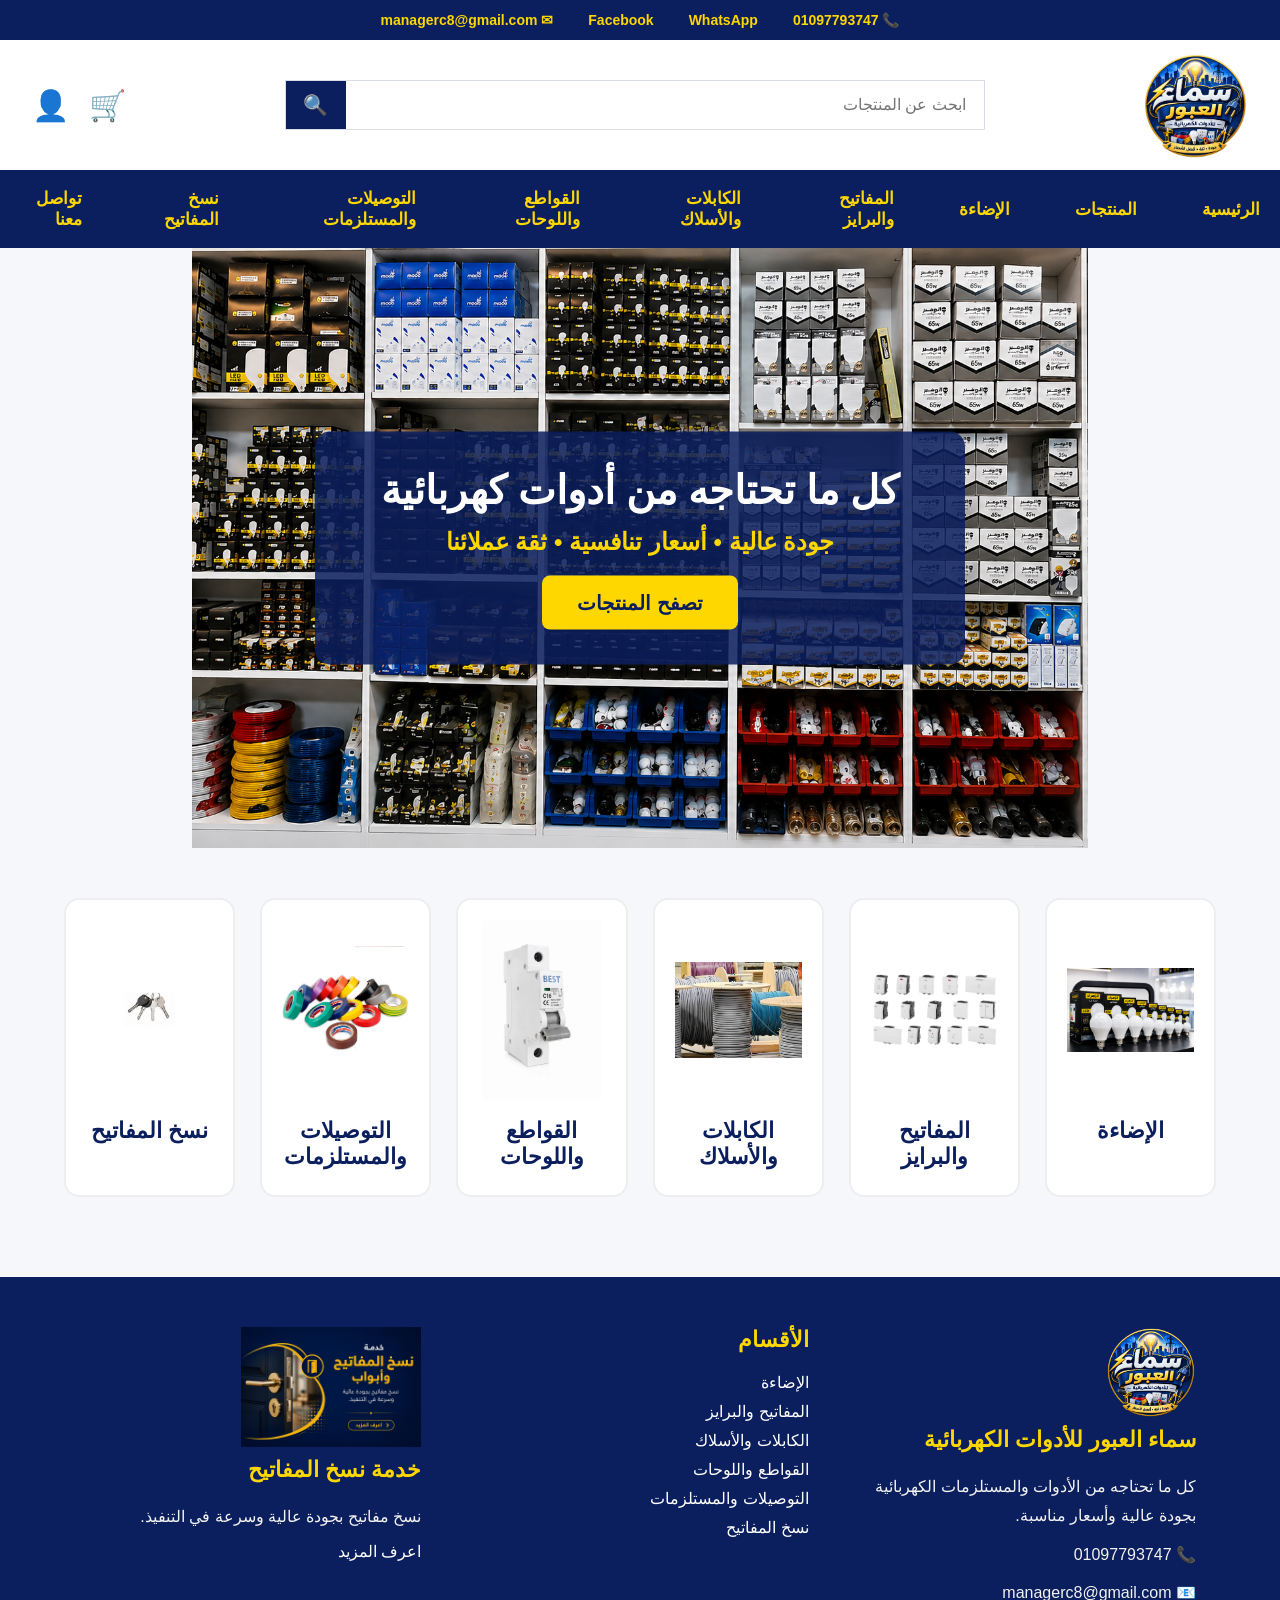
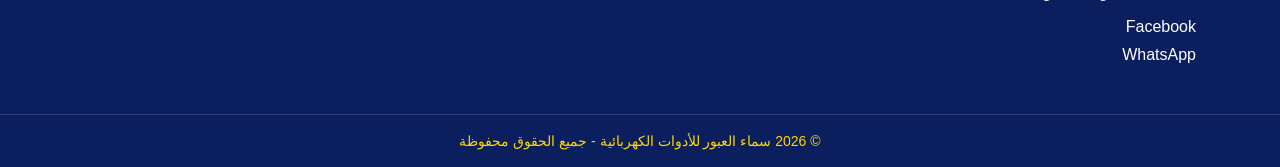
<file: index.html>
<!DOCTYPE html>
<html lang="ar" dir="rtl">

<head>

    <meta charset="UTF-8">
    <meta name="viewport" content="width=device-width, initial-scale=1.0">

    <title>سماء العبور للأدوات الكهربائية</title>


    <style>

        * {
            box-sizing: border-box;
        }


        body {
            margin: 0;
            font-family: Arial, sans-serif;
            background-color: #f5f7fa;
            color: #111;
        }


        /* =====================================
           الهيدر
        ===================================== */

        .site-header {
            width: 100%;
            background-color: white;
        }


        /* الشريط العلوي */

        .top-bar {
            width: 100%;
            min-height: 40px;

            background-color: #0B1F5E;
            color: #FFD700;

            display: flex;
            justify-content: center;
            align-items: center;

            gap: 35px;

            padding: 10px 15px;

            font-size: 14px;
            font-weight: bold;
        }


        .top-bar span {
            white-space: nowrap;
        }


        /* الجزء الرئيسي للهيدر */

        .header-main {
            width: 95%;
            max-width: 1400px;

            min-height: 130px;

            margin: auto;

            display: flex;
            align-items: center;
            justify-content: space-between;

            gap: 30px;
        }


        /* اللوجو */

        .logo {
            display: block;
            text-decoration: none;
        }


        .logo img {
            width: 105px;
            height: 105px;

            object-fit: contain;

            display: block;
        }


        /* مربع البحث */

        .search-box {
            flex: 1;

            width: 100%;
            max-width: 700px;

            height: 50px;

            display: flex;

            border: 1px solid #d8dce5;

            background-color: white;
        }


        .search-box input {
            flex: 1;

            width: 100%;

            border: none;
            outline: none;

            padding: 0 18px;

            font-size: 16px;

            text-align: right;
        }


        .search-box button {
            width: 60px;

            border: none;

            background-color: #0B1F5E;
            color: white;

            font-size: 20px;

            cursor: pointer;

            transition: 0.2s;
        }


        .search-box button:hover {
            background-color: #123B8F;
        }


        /* أيقونات */

        .header-icons {
            display: flex;

            align-items: center;

            gap: 20px;

            font-size: 30px;
        }


        /* القائمة الرئيسية */

        .main-nav {
            width: 100%;

            min-height: 55px;

            background-color: #0B1F5E;

            display: flex;

            justify-content: center;

            align-items: center;

            gap: 55px;

            padding: 8px 15px;
        }


        .main-nav a {
            color: #FFD700;

            text-decoration: none;

            font-size: 17px;

            font-weight: bold;

            padding: 10px 5px;

            transition: 0.2s;
        }


        .main-nav a:hover {
            color: white;
        }


        /* =====================================
           الـ HERO
        ===================================== */

        .hero {
            position: relative;

            width: 70%;

            height: 600px;

            margin: 0 auto;

            overflow: hidden;

            background-color: #ddd;
        }


        .hero img {
            width: 100%;
            height: 100%;

            object-fit: cover;

            display: block;
        }


        .hero-content {
            position: absolute;

            top: 50%;
            right: 50%;

            transform: translate(50%, -50%);

            width: min(80%, 650px);

            background-color: rgba(11, 31, 94, 0.85);

            padding: 35px 60px;

            text-align: center;

            border-radius: 15px;

            color: white;
        }


        .hero-content h2 {
            font-size: 40px;

            margin: 0 0 15px;
        }


        .hero-content p {
            color: #FFD700;

            font-size: 24px;

            font-weight: bold;

            margin: 0 0 20px;
        }


        .hero-content button {
            background-color: #FFD700;

            color: #0B1F5E;

            border: none;

            padding: 15px 35px;

            font-size: 20px;

            font-weight: bold;

            border-radius: 8px;

            cursor: pointer;

            transition: 0.25s;
        }


        .hero-content button:hover {
            background-color: #0B1F5E;

            color: #FFD700;
        }


        /* =====================================
           الأقسام
        ===================================== */

        .categories {
            width: 90%;

            max-width: 1400px;

            margin: 50px auto;

            text-align: center;
        }


        .categories > h2 {
            color: #0B1F5E;

            font-size: 35px;

            margin-bottom: 30px;
        }


        .category-container {
            display: grid;

            grid-template-columns: repeat(6, 1fr);

            gap: 25px;
        }


        .category-card {
            display: block;

            background-color: white;

            border: 2px solid #eee;

            border-radius: 15px;

            padding: 20px;

            text-decoration: none;

            transition: 0.3s;

            cursor: pointer;
        }


        .category-card img {
            width: 100%;

            height: 180px;

            object-fit: contain;

            border-radius: 10px;

            display: block;
        }


        .category-card h3 {
            color: #0B1F5E;

            font-size: 22px;

            margin: 18px 0 5px;
        }


        .category-card:hover {
            transform: translateY(-8px);

            border-color: #FFD700;

            box-shadow:
                0 8px 20px rgba(0, 0, 0, 0.15);
        }


        /* =====================================
           الموبايل
        ===================================== */

        @media (max-width: 1000px) {

            .hero {
                width: 85%;
            }


            .category-container {
                grid-template-columns: repeat(3, 1fr);
            }


            .main-nav {
                gap: 25px;
            }

        }


        @media (max-width: 800px) {

            .top-bar {
                gap: 12px;

                font-size: 11px;

                flex-wrap: wrap;
            }


            .header-main {
                flex-direction: column;

                padding: 15px 0;

                gap: 15px;
            }


            .logo img {
                width: 80px;
                height: 80px;
            }


            .search-box {
                width: 95%;

                max-width: none;
            }


            .main-nav {
                gap: 12px;

                flex-wrap: wrap;

                padding: 10px;
            }


            .main-nav a {
                font-size: 14px;
            }


            .hero {
                width: 100%;

                height: 450px;
            }


            .hero-content {
                width: 90%;

                padding: 25px 20px;
            }


            .hero-content h2 {
                font-size: 28px;
            }


            .hero-content p {
                font-size: 18px;
            }


            .hero-content button {
                font-size: 17px;

                padding: 12px 25px;
            }


            .categories {
                width: 94%;
            }


            .category-container {
                grid-template-columns: repeat(2, 1fr);

                gap: 15px;
            }


            .category-card img {
                height: 150px;
            }


            .category-card h3 {
                font-size: 18px;
            }

        }


        @media (max-width: 500px) {

            .category-container {
                grid-template-columns: 1fr;
            }


            .category-card img {
                height: 180px;
            }

        }
        /* =========================
   Footer
========================= */

.site-footer {
    margin-top: 80px;
    background-color: #0B1F5E;
    color: white;
}

.footer-container {
    width: 90%;
    max-width: 1400px;

    margin: auto;

    padding: 50px 20px;

    display: grid;
    grid-template-columns: repeat(3, 1fr);

    gap: 50px;

    text-align: right;
}

.footer-box {
    display: flex;
    flex-direction: column;
    gap: 10px;
}

.footer-box h3 {
    color: #FFD700;
    font-size: 22px;
    margin: 0 0 10px;
}

.footer-box p {
    color: #f2f2f2;
    line-height: 1.8;
    margin: 0;
}

.footer-box a {
    color: white;
    text-decoration: none;
    transition: 0.2s;
}

.footer-box a:hover {
    color: #FFD700;
}

.footer-logo {
    width: 90px;
    height: 90px;
    object-fit: contain;
}

.footer-bottom {
    border-top: 1px solid rgba(255,255,255,0.15);

    text-align: center;

    padding: 18px;

    color: #FFD700;

    font-size: 14px;
}


/* الموبايل */

@media (max-width: 700px) {

    .footer-container {
        grid-template-columns: 1fr;

        text-align: center;

        gap: 30px;
    }

    .footer-box {
        align-items: center;
    }

}
.top-bar a {
    color: #FFD700;
    text-decoration: none;
    font-weight: bold;
}

.top-bar a:hover {
    color: white;
}
.hero-button {
    display: inline-block;

    background-color: #FFD700;
    color: #0B1F5E;

    padding: 15px 35px;

    font-size: 20px;
    font-weight: bold;

    border-radius: 8px;

    text-decoration: none;

    transition: 0.25s;
}

.hero-button:hover {
    background-color: #0B1F5E;
    color: #FFD700;
}

    </style>

</head>


<body>


    <!-- =====================================
         الهيدر
    ===================================== -->

    <header class="site-header">


        <!-- الشريط العلوي -->

        <div class="top-bar">

    <span>📞 01097793747</span>

    <a href="https://wa.me/201097793747" target="_blank">
        WhatsApp
    </a>

    <a href="https://www.facebook.com/profile.php?id=100083615672026" target="_blank">
        Facebook
    </a>

    <span>✉ managerc8@gmail.com</span>

</div>

        <!-- الجزء الرئيسي -->

        <div class="header-main">


            <!-- اللوجو -->

            <a href="index.html" class="logo">

                <img
                    src="images/logo.png"
                    alt="سماء العبور للأدوات الكهربائية"
                >

            </a>


            <!-- البحث -->

           <form class="search-box" action="search.html" method="GET">

    <input
        type="text"
        name="q"
        placeholder="ابحث عن المنتجات"
    >

    <button type="submit">🔍</button>

</form>


            <!-- الأيقونات -->

            <div class="header-icons">

                <span>🛒</span>

                <span>👤</span>

            </div>


        </div>


        <!-- القائمة -->

        <nav class="main-nav">

            <a href="index.html">
                الرئيسية
            </a>
            <a href="products.html">
    المنتجات
</a>

            <a href="lighting.html">
                الإضاءة
            </a>

            <a href="switches.html">
                المفاتيح والبرايز
            </a>

            <a href="cables.html">
                الكابلات والأسلاك
            </a>

            <a href="breakers.html">
                القواطع واللوحات
            </a>

            <a href="supplies.html">
                التوصيلات والمستلزمات
            </a>
                <a href="keys.html">نسخ المفاتيح</a>


            <a href="#contact">
                تواصل معنا
            </a>

        </nav>

    </header>



    <!-- =====================================
         صورة المحل الرئيسية
    ===================================== -->

    <section class="hero">


        <img
            src="images/shop-banner.png"
            alt="محل سماء العبور للأدوات الكهربائية"
        >


        <div class="hero-content">

            <h2>
                كل ما تحتاجه من أدوات كهربائية
            </h2>


            <p>
                جودة عالية • أسعار تنافسية • ثقة عملائنا
            </p>


            <a href="products.html" class="hero-button">
    تصفح المنتجات
</a>

        </div>


    </section>



    <!-- =====================================
         الأقسام
    ===================================== -->

    <section class="categories">


     <div class="category-container">

    <a href="lighting.html" class="category-card">
        <img src="images/lighting.jpg.png" alt="الإضاءة">
        <h3>الإضاءة</h3>
    </a>

    <a href="switches.html" class="category-card">
        <img src="images/switches.jpg.png" alt="المفاتيح والبرايز">
        <h3>المفاتيح والبرايز</h3>
    </a>

    <a href="cables.html" class="category-card">
        <img src="images/cables.jpg.jpg" alt="الكابلات والأسلاك">
        <h3>الكابلات والأسلاك</h3>
    </a>

    <a href="breakers.html" class="category-card">
        <img src="images/breakers.jpg.jpg" alt="القواطع واللوحات">
        <h3>القواطع واللوحات</h3>
    </a>

    <a href="supplies.html" class="category-card">
        <img src="images/supplies.jpg.jpg" alt="التوصيلات والمستلزمات">
        <h3>التوصيلات والمستلزمات</h3>
    </a>

    <a href="keys.html" class="category-card">
        <img
            src="images/category-key-copy.png"
            alt="نسخ المفاتيح"
        >
        <h3>نسخ المفاتيح</h3>
    </a>

</div>


        </div>


    </section>


        <!-- الفوتر -->
    <script src="footer.js"></script>

</body>
</html>
</file>
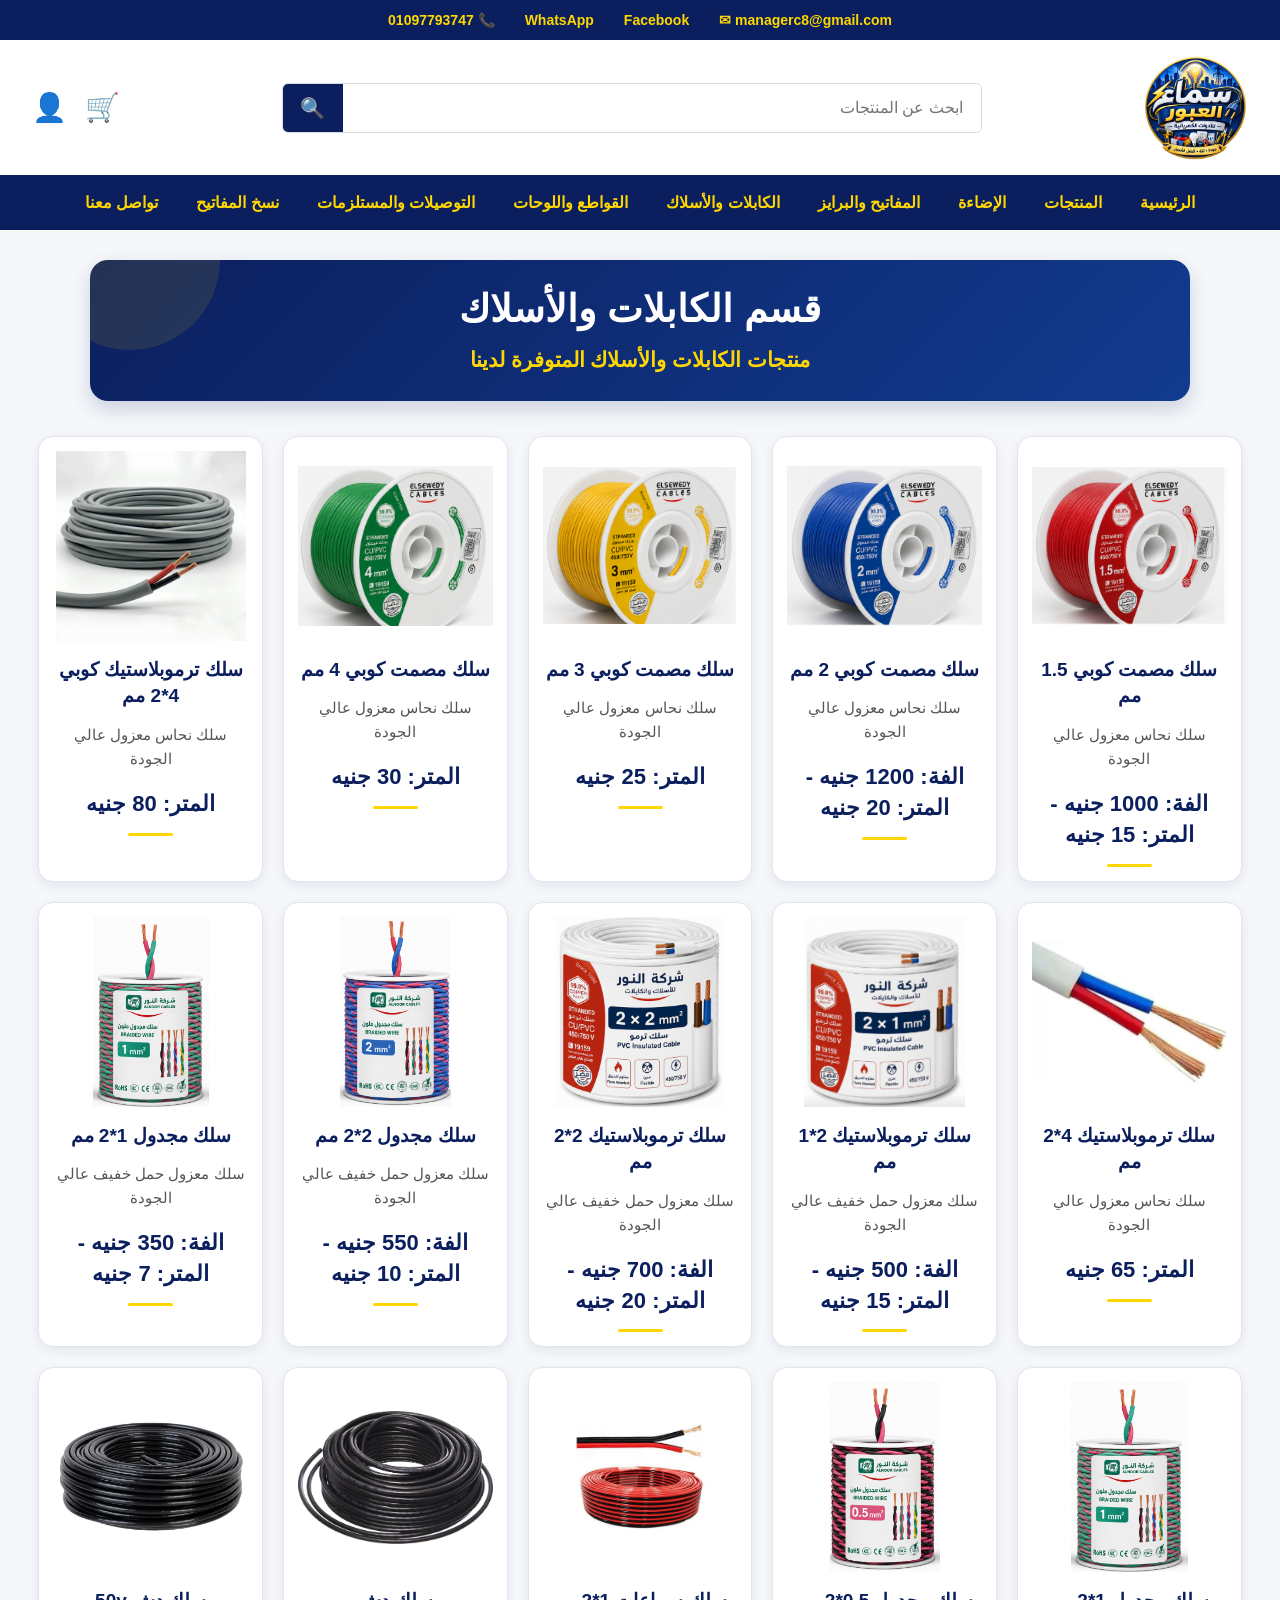
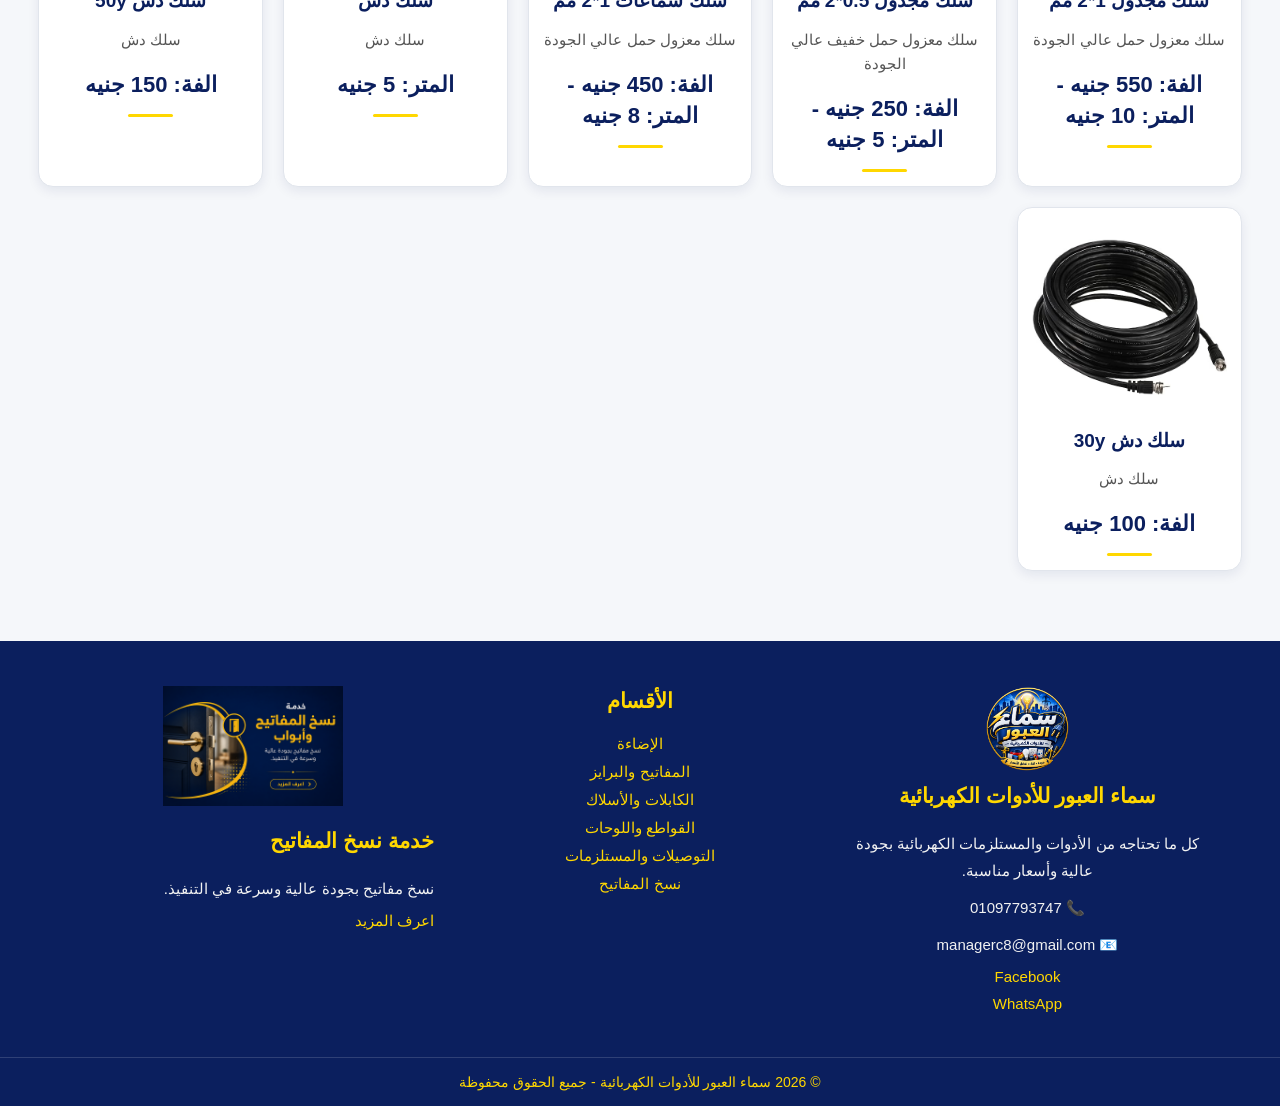
<file: cables.html>
<!DOCTYPE html>
<html lang="ar" dir="rtl">

<head>

    <meta charset="UTF-8">

    <meta name="viewport" content="width=device-width, initial-scale=1.0">

    <title>الكابلات والأسلاك - سماء العبور</title>

    <link rel="stylesheet" href="style.css">

</head>


<body>

    <!-- الهيدر -->

    <script src="header.js"></script>


    <!-- عنوان الصفحة -->

    <div class="page-title">

        <h1>
            قسم الكابلات والأسلاك
        </h1>

        <h2>
            منتجات الكابلات والأسلاك المتوفرة لدينا
        </h2>

    </div>


    <!-- المنتجات -->

    <div
        class="products"
        id="productsContainer">
    </div>


    <!-- ملف المنتجات -->

    <script src="products.js"></script>


    <!-- عرض منتجات الكابلات -->

    <script>

        const productsContainer =
            document.getElementById("productsContainer");


        const cablesProducts =
            products.filter(
                product =>
                    product.category === "cables"
            );


        cablesProducts.forEach(product => {

            productsContainer.innerHTML += `

                <div class="product-card">

                    <img
                        src="${product.image}"
                        alt="${product.name}"
                    >

                    <h2>
                        ${product.name}
                    </h2>

                    <p>
                        ${product.description}
                    </p>

                    <strong>
                        ${product.price}
                    </strong>

                </div>

            `;

        });

    </script>


    <!-- الفوتر -->

    <script src="footer.js"></script>

</body>

</html>
</file>
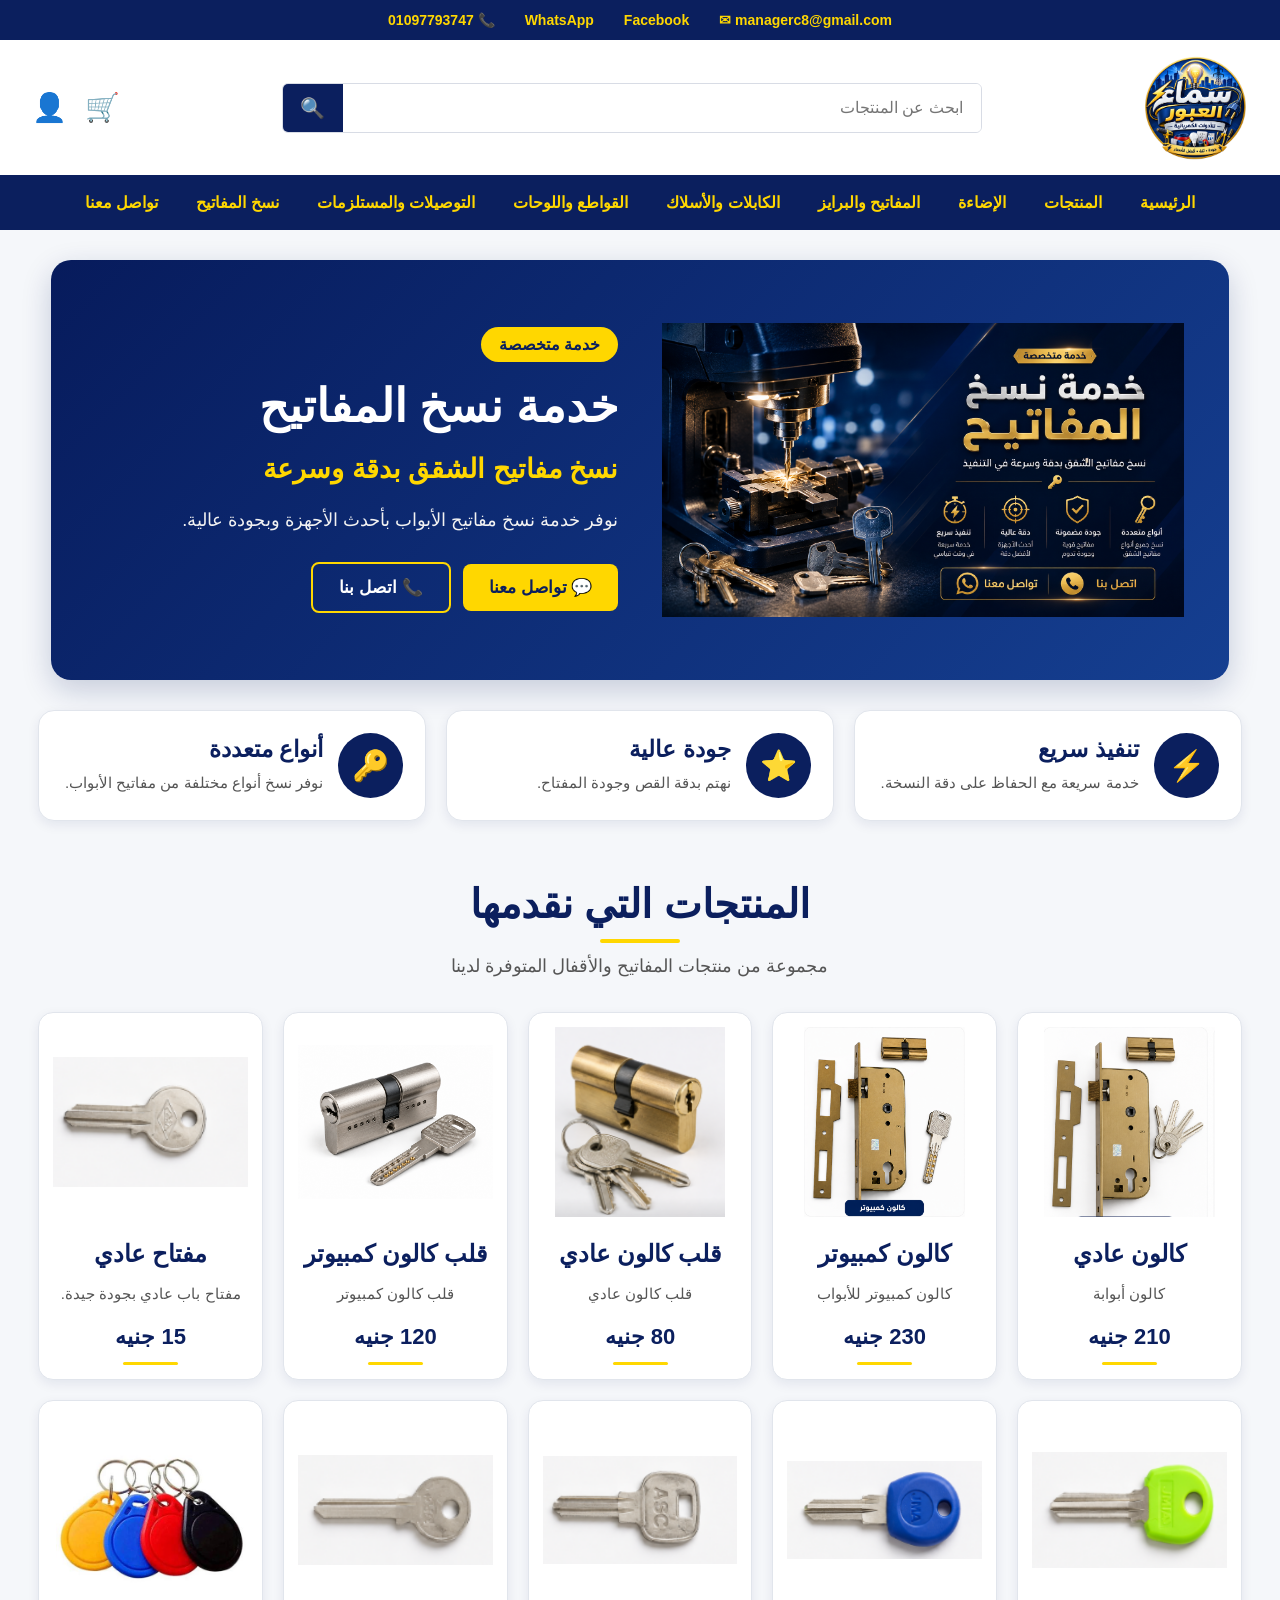
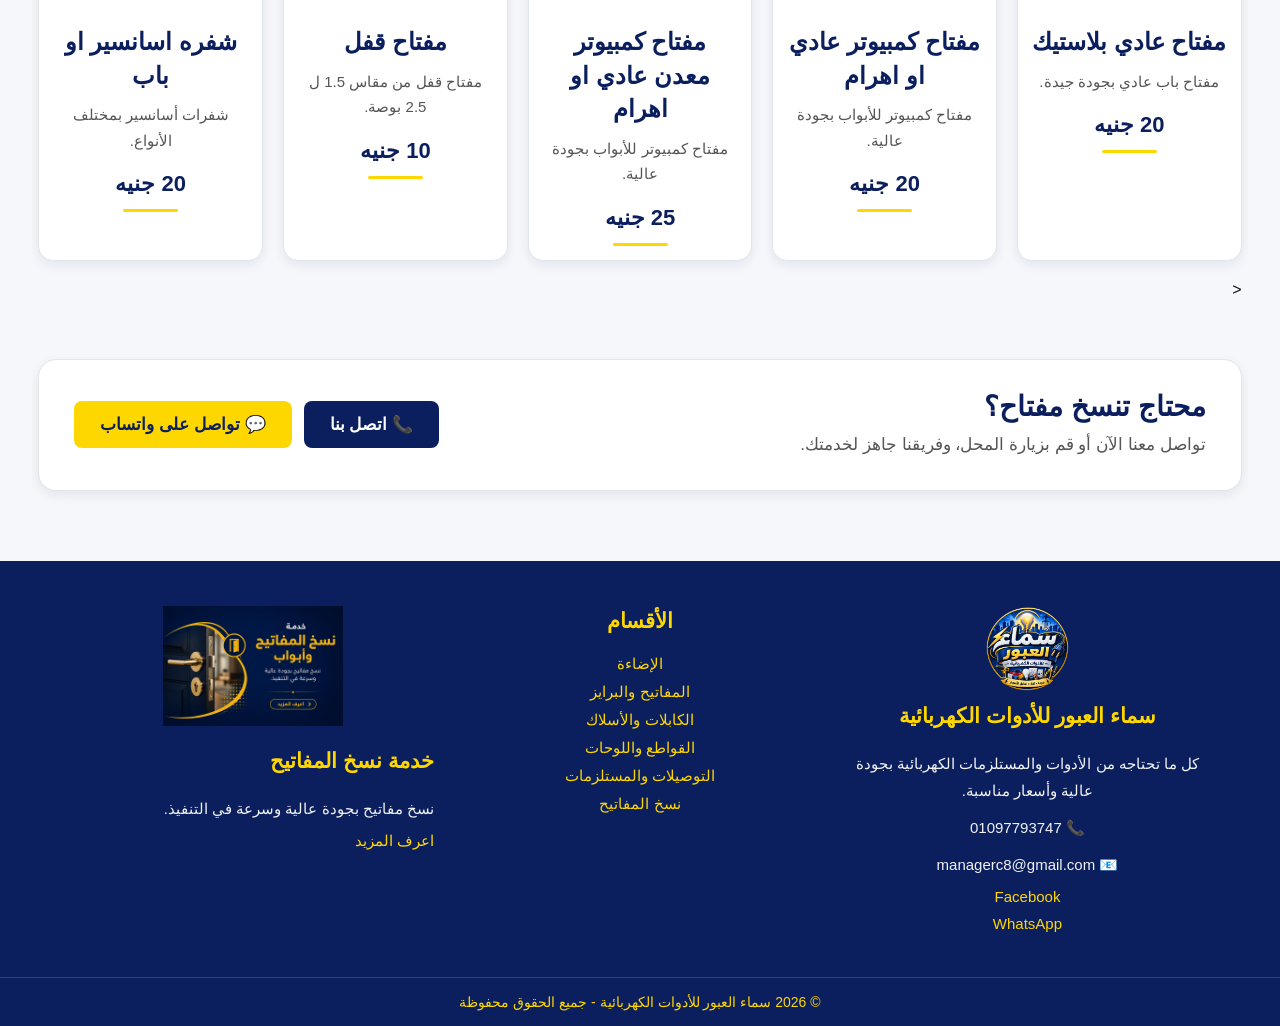
<file: keys.html>
<!DOCTYPE html>
<html lang="ar" dir="rtl">

<head>

    <meta charset="UTF-8">

    <meta name="viewport" content="width=device-width, initial-scale=1.0">

    <title>نسخ المفاتيح - سماء العبور</title>

    <link rel="stylesheet" href="./style.css?v=10">

</head>


<body>


    <!-- =========================
         الهيدر
    ========================= -->

    <script src="header.js"></script>



    <!-- =========================
         Hero
    ========================= -->

    <section class="keys-hero">

        <div class="keys-hero-image">

            <img
                src="images/key-copy-machine.png"
                alt="ماكينة نسخ المفاتيح">

        </div>


        <div class="keys-hero-content">

            <span class="keys-badge">
                خدمة متخصصة
            </span>


            <h1>
                خدمة نسخ المفاتيح
            </h1>


            <h2>
                نسخ مفاتيح الشقق بدقة وسرعة
            </h2>


            <p>
                نوفر خدمة نسخ مفاتيح الأبواب
                بأحدث الأجهزة وبجودة عالية.
            </p>


            <div class="keys-hero-buttons">

                <a
                    href="https://wa.me/201097793747"
                    target="_blank"
                    class="keys-btn keys-btn-yellow">

                    💬 تواصل معنا

                </a>


                <a
                    href="tel:01097793747"
                    class="keys-btn keys-btn-outline">

                    📞 اتصل بنا

                </a>

            </div>

        </div>

    </section>



    <!-- =========================
         المميزات
    ========================= -->

    <section class="keys-features">


        <div class="keys-feature">

            <div class="keys-feature-icon">
                ⚡
            </div>

            <div>

                <h3>
                    تنفيذ سريع
                </h3>

                <p>
                    خدمة سريعة مع الحفاظ على دقة النسخة.
                </p>

            </div>

        </div>



        <div class="keys-feature">

            <div class="keys-feature-icon">
                ⭐
            </div>

            <div>

                <h3>
                    جودة عالية
                </h3>

                <p>
                    نهتم بدقة القص وجودة المفتاح.
                </p>

            </div>

        </div>



        <div class="keys-feature">

            <div class="keys-feature-icon">
                🔑
            </div>

            <div>

                <h3>
                    أنواع متعددة
                </h3>

                <p>
                    نوفر نسخ أنواع مختلفة من مفاتيح الأبواب.
                </p>

            </div>

        </div>


    </section>



    <!-- =========================
         المنتجات والأسعار
    ========================= -->

    <section class="keys-products">


        <h2 class="keys-section-title">
            المنتجات التي نقدمها
        </h2>


        <p class="keys-section-subtitle">
            مجموعة من منتجات المفاتيح والأقفال المتوفرة لدينا
        </p>



        <div class="keys-product-grid">


            <!-- =====================
                 كالون عادي
            ====================== -->

            <div class="keys-product-card">


                <div class="keys-product-image">

                    <img
                        src="images/key-lock-cylinder.png"
                        alt="كالون عادي">

                </div>


                <h3>
                    كالون عادي
                </h3>


                <p>
                    كالون أبوابة
                </p>


                <strong>
                   210 جنيه
                </strong>


            </div>



            <!-- =====================
                 كالون كمبيوتر
            ====================== -->

            <div class="keys-product-card">


                <div class="keys-product-image">

                    <img
                        src="images/key-lock-cylinde-com.png"
                        alt="كالون كمبيوتر">

                </div>


                <h3>
                    كالون كمبيوتر
                </h3>


                <p>
                    كالون كمبيوتر للأبواب 
                </p>


                <strong>
                    230 جنيه
                </strong>


            </div>



            <!-- =====================
                 قلب كالون عادي
            ====================== -->

            <div class="keys-product-card">


                <div class="keys-product-image">

                    <img
                        src="images/key-lock-core.png"
                        alt="قلب كالون عادي">

                </div>


                <h3>
                    قلب كالون عادي
                </h3>


                <p>
                    قلب كالون عادي 
                </p>


                <strong>
                    80 جنيه
                </strong>


            </div>



            <!-- =====================
                 قلب كالون كمبيوتر
            ====================== -->

            <div class="keys-product-card">


                <div class="keys-product-image">

                    <img
                        src="images/key-lock-core-com.png"
                        alt="قلب كالون كمبيوتر">

                </div>


                <h3>
                    قلب كالون كمبيوتر
                </h3>


                <p>
                    قلب كالون كمبيوتر 
                </p>


                <strong>
                    120 جنيه
                </strong>


            </div>



            <!-- =====================
                 مفتاح عادي
            ====================== -->

            <div class="keys-product-card">


                <div class="keys-product-image">

                    <img
                        src="images/key-N.png"
                        alt="مفتاح عادي">

                </div>


                <h3>
                    مفتاح عادي
                </h3>


                <p>
                    مفتاح باب عادي بجودة جيدة.
                </p>


                <strong>
                    15 جنيه
                </strong>


            </div>
                <div class="keys-product-card">


                <div class="keys-product-image">

                    <img
                        src="images/key-N-c.png"
                        alt="مفتاح عادي">

                </div>


                <h3>
                    مفتاح عادي بلاستيك
                </h3>


                <p>
                    مفتاح باب عادي بجودة جيدة.
                </p>


                <strong>
                    20 جنيه
                </strong>


            </div>



            <!-- =====================
                 مفتاح كمبيوتر
            ====================== -->

            <div class="keys-product-card">


                <div class="keys-product-image">

                    <img
                        src="images/key-com.png"
                        alt="مفتاح كمبيوتر">

                </div>


                <h3>
                    مفتاح كمبيوتر عادي او اهرام 
                </h3>


                <p>
                    مفتاح كمبيوتر للأبواب بجودة عالية.
                </p>


                <strong>
                   20 جنيه
                </strong>


            </div>
            
            <div class="keys-product-card">


                <div class="keys-product-image">

                    <img
                        src="images/key-com-M.png"
                        alt="مفتاح كمبيوتر">

                </div>


                <h3>
                    مفتاح كمبيوتر معدن عادي او اهرام 
                </h3>


                <p>
                    مفتاح كمبيوتر للأبواب بجودة عالية.
                </p>


                <strong>
                   25 جنيه
                </strong>


            </div>
            
            <div class="keys-product-card">


                <div class="keys-product-image">

                    <img
                        src="images/lock-key .png"
                        alt="مفتاح كمبيوتر">

                </div>


                <h3>
                   مفتاح قفل 
                </h3>


                <p>
                    مفتاح قفل من مقاس 1.5 ل 2.5 بوصة.
                </p>


                <strong>
                   10 جنيه
                </strong>


            </div>






            <!-- =====================
                 مفاتيح أسانسير
            ====================== -->

            <div class="keys-product-card">


                <div class="keys-product-image">

                    <img
                        src="images/شفره اسناسير.jpg"
                        alt="مفاتيح أسانسير">

                </div>


                <h3>
                   شفره اسانسير او باب
                </h3>


                <p>
                    شفرات أسانسير بمختلف الأنواع.
                </p>


                <strong>
                    20 جنيه
                </strong>


            </div>



            <

    </section>



    <!-- =========================
         CTA
    ========================= -->

    <section class="keys-cta">


        <div class="keys-cta-text">

            <h2>
                محتاج تنسخ مفتاح؟
            </h2>


            <p>
                تواصل معنا الآن أو قم بزيارة المحل،
                وفريقنا جاهز لخدمتك.
            </p>

        </div>



        <div class="keys-cta-buttons">


            <a
                href="tel:01097793747"
                class="keys-btn keys-btn-blue">

                📞 اتصل بنا

            </a>


            <a
                href="https://wa.me/201097793747"
                target="_blank"
                class="keys-btn keys-btn-yellow">

                💬 تواصل على واتساب

            </a>


        </div>


    </section>



    <!-- =========================
         الفوتر
    ========================= -->

    <script src="footer.js"></script>


</body>

</html>
</file>
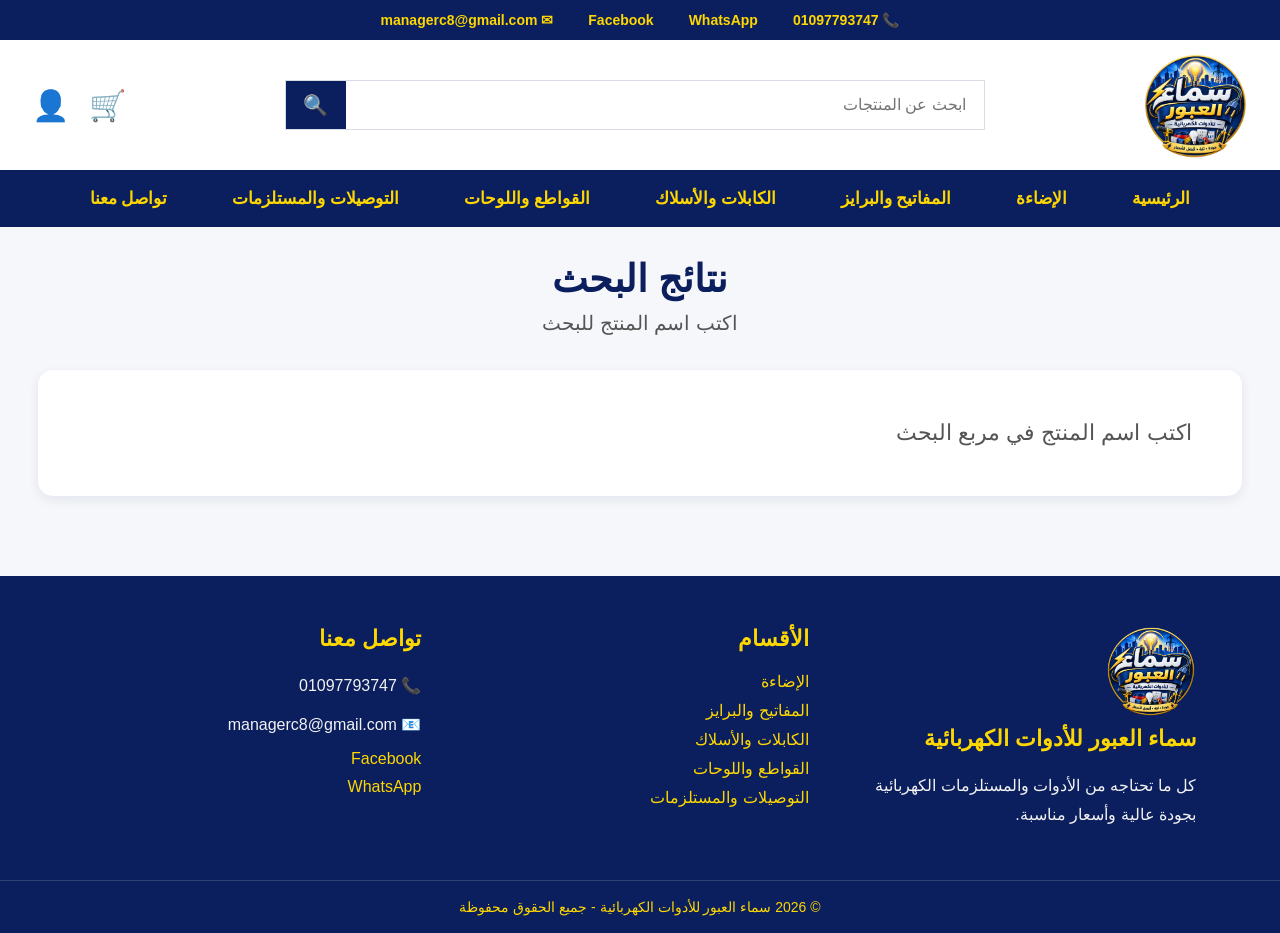
<file: search.html>
<!DOCTYPE html>
<html lang="ar" dir="rtl">

<head>

    <meta charset="UTF-8">

    <meta name="viewport" content="width=device-width, initial-scale=1.0">

    <title>نتائج البحث - سماء العبور</title>


    <style>

        * {
            box-sizing: border-box;
        }


        /* =====================================
           الصفحة
        ===================================== */

        body {
            margin: 0;
            font-family: Arial, sans-serif;
            background-color: #f5f7fa;
            color: #111;
        }


        /* =====================================
           الهيدر
        ===================================== */

        .site-header {
            width: 100%;
            background-color: white;
        }


        /* الشريط العلوي */

        .top-bar {
            width: 100%;
            min-height: 40px;

            background-color: #0B1F5E;
            color: #FFD700;

            display: flex;
            justify-content: center;
            align-items: center;

            gap: 35px;

            padding: 10px 15px;

            font-size: 14px;
            font-weight: bold;
        }


        .top-bar span {
            white-space: nowrap;
        }


        .top-bar a {
            color: #FFD700;
            text-decoration: none;
            font-weight: bold;
        }


        .top-bar a:hover {
            color: white;
        }


        /* الجزء الرئيسي */

        .header-main {
            width: 95%;
            max-width: 1400px;

            min-height: 130px;

            margin: auto;

            display: flex;
            align-items: center;
            justify-content: space-between;

            gap: 30px;
        }


        /* اللوجو */

        .logo {
            display: block;
            text-decoration: none;
        }


        .logo img {
            width: 105px;
            height: 105px;

            object-fit: contain;

            display: block;
        }


        /* البحث */

        .search-box {
            flex: 1;

            width: 100%;
            max-width: 700px;

            height: 50px;

            display: flex;

            border: 1px solid #d8dce5;

            background-color: white;
        }


        .search-box input {
            flex: 1;

            width: 100%;

            border: none;
            outline: none;

            padding: 0 18px;

            font-size: 16px;

            text-align: right;
        }


        .search-box button {
            width: 60px;

            border: none;

            background-color: #0B1F5E;
            color: white;

            font-size: 20px;

            cursor: pointer;

            transition: 0.2s;
        }


        .search-box button:hover {
            background-color: #123B8F;
        }


        /* الأيقونات */

        .header-icons {
            display: flex;

            align-items: center;

            gap: 20px;

            font-size: 30px;
        }


        /* القائمة */

        .main-nav {
            width: 100%;

            min-height: 55px;

            background-color: #0B1F5E;

            display: flex;

            justify-content: center;

            align-items: center;

            gap: 55px;

            padding: 8px 15px;
        }


        .main-nav a {
            color: #FFD700;

            text-decoration: none;

            font-size: 17px;

            font-weight: bold;

            padding: 10px 5px;

            transition: 0.2s;
        }


        .main-nav a:hover {
            color: white;
        }


        /* =====================================
           عنوان البحث
        ===================================== */

        .search-title {
            text-align: center;

            margin: 30px 0 35px;
        }


        .search-title h1 {
            color: #0B1F5E;

            font-size: 38px;

            margin: 0 0 10px;
        }


        .search-title p {
            color: #555;

            font-size: 20px;

            margin: 0;
        }


        /* =====================================
           المنتجات
        ===================================== */

        .products {
            width: 94%;

            max-width: 1400px;

            margin: 0 auto 60px;

            display: grid;

            grid-template-columns:
                repeat(5, minmax(0, 1fr));

            gap: 20px;
        }


        /* كارت */

        .product-card {
            background-color: #ffffff;

            padding: 14px;

            border-radius: 15px;

            border: 1px solid #e1e5ec;

            box-shadow:
                0 4px 12px rgba(11, 31, 94, 0.08);

            transition: 0.25s;

            display: flex;

            flex-direction: column;

            align-items: center;

            min-width: 0;
        }


        .product-card:hover {
            transform: translateY(-6px);

            border-color: #FFD700;

            box-shadow:
                0 10px 25px rgba(11, 31, 94, 0.16);
        }


        .product-card img {
            width: 100%;

            height: 190px;

            object-fit: contain;

            margin-bottom: 8px;
        }


        .product-card h2 {
            color: #0B1F5E;

            font-size: 19px;

            line-height: 1.4;

            margin: 8px 0;
        }


        .product-card p {
            color: #555;

            font-size: 15px;

            margin: 5px 0 10px;
        }


        .product-card strong {
            display: block;

            color: #0B1F5E;

            font-size: 22px;

            font-weight: bold;

            margin: 8px 0 5px;
        }


        .product-card::after {
            content: "";

            width: 45px;

            height: 3px;

            background-color: #FFD700;

            border-radius: 10px;

            margin-top: 8px;
        }


        /* لا توجد نتائج */

        .no-results {
            grid-column: 1 / -1;

            background-color: white;

            padding: 50px;

            border-radius: 15px;

            color: #555;

            font-size: 22px;

            box-shadow:
                0 4px 12px rgba(11, 31, 94, 0.08);
        }


        /* =====================================
           Footer
        ===================================== */

        .site-footer {
            margin-top: 80px;

            background-color: #0B1F5E;

            color: white;
        }


        .footer-container {
            width: 90%;

            max-width: 1400px;

            margin: auto;

            padding: 50px 20px;

            display: grid;

            grid-template-columns:
                repeat(3, 1fr);

            gap: 50px;

            text-align: right;
        }


        .footer-box {
            display: flex;

            flex-direction: column;

            gap: 10px;
        }


        .footer-box h3 {
            color: #FFD700;

            font-size: 22px;

            margin: 0 0 10px;
        }


        .footer-box p {
            color: #f2f2f2;

            line-height: 1.8;

            margin: 0;
        }


        .footer-box a {
            color: #FFD700;

            text-decoration: none;

            transition: 0.2s;
        }


        .footer-box a:hover {
            color: white;
        }


        .footer-logo {
            width: 90px;

            height: 90px;

            object-fit: contain;
        }


        .footer-bottom {
            border-top:
                1px solid rgba(255,255,255,0.15);

            text-align: center;

            padding: 18px;

            color: #FFD700;

            font-size: 14px;
        }


        /* =====================================
           الشاشات المتوسطة
        ===================================== */

        @media (max-width: 1100px) {

            .products {
                grid-template-columns:
                    repeat(4, 1fr);
            }

        }


        /* =====================================
           التابلت
        ===================================== */

        @media (max-width: 850px) {

            .products {
                grid-template-columns:
                    repeat(3, 1fr);
            }

        }


        /* =====================================
           الموبايل
        ===================================== */

        @media (max-width: 800px) {

            .top-bar {
                gap: 12px;

                font-size: 11px;

                flex-wrap: wrap;
            }


            .header-main {
                flex-direction: column;

                padding: 15px 0;

                gap: 15px;
            }


            .logo img {
                width: 80px;

                height: 80px;
            }


            .search-box {
                width: 95%;

                max-width: none;
            }


            .main-nav {
                gap: 12px;

                flex-wrap: wrap;

                padding: 10px;
            }


            .main-nav a {
                font-size: 14px;
            }


            .footer-container {
                grid-template-columns: 1fr;

                text-align: center;

                gap: 30px;
            }


            .footer-box {
                align-items: center;
            }

        }


        @media (max-width: 600px) {

            .products {
                width: 94%;

                grid-template-columns:
                    repeat(2, 1fr);

                gap: 12px;
            }


            .product-card {
                padding: 10px;

                border-radius: 12px;
            }


            .product-card img {
                height: 150px;
            }


            .product-card h2 {
                font-size: 17px;
            }


            .product-card strong {
                font-size: 19px;
            }

        }

    </style>

</head>


<body>


    <!-- =====================================
         الهيدر
    ===================================== -->

    <header class="site-header">


        <div class="top-bar">
 <span>
                📞 01097793747
            </span>
             <a
                href="https://wa.me/201097793747"
                target="_blank">
                WhatsApp
            </a>

            <a
                href="https://www.facebook.com/profile.php?id=100083615672026"
                target="_blank">
                Facebook
            </a>

           
           <span>
               ✉ managerc8@gmail.com 
            </span>


        </div>


        <div class="header-main">


            <a
                href="index.html"
                class="logo">

                <img
                    src="images/logo.png"
                    alt="سماء العبور"
                >

            </a>


            <form
                class="search-box"
                action="search.html"
                method="GET">

                <input
                    type="text"
                    name="q"
                    placeholder="ابحث عن المنتجات"
                >

                <button type="submit">
                    🔍
                </button>

            </form>


            <div class="header-icons">

                <span>🛒</span>

                <span>👤</span>

            </div>


        </div>


        <nav class="main-nav">

            <a href="index.html">
                الرئيسية
            </a>

            <a href="lighting.html">
                الإضاءة
            </a>

            <a href="switches.html">
                المفاتيح والبرايز
            </a>

            <a href="cables.html">
                الكابلات والأسلاك
            </a>

            <a href="breakers.html">
                القواطع واللوحات
            </a>

            <a href="supplies.html">
                التوصيلات والمستلزمات
            </a>

            <a href="#contact">
                تواصل معنا
            </a>

        </nav>

    </header>



    <!-- =====================================
         نتائج البحث
    ===================================== -->

    <section class="search-title">

        <h1>
            نتائج البحث
        </h1>

        <p id="searchText">
            جاري البحث...
        </p>

    </section>



    <!-- المنتجات -->

    <div
        class="products"
        id="results">
    </div>



    <!-- =====================================
         Footer
    ===================================== -->

    <footer
        class="site-footer"
        id="contact">


        <div class="footer-container">


            <div class="footer-box">

                <img
                    src="images/logo.png"
                    alt="سماء العبور"
                    class="footer-logo"
                >

                <h3>
                    سماء العبور للأدوات الكهربائية
                </h3>

                <p>
                    كل ما تحتاجه من الأدوات والمستلزمات
                    الكهربائية بجودة عالية وأسعار مناسبة.
                </p>

            </div>


            <div class="footer-box">

                <h3>
                    الأقسام
                </h3>

                <a href="lighting.html">
                    الإضاءة
                </a>

                <a href="switches.html">
                    المفاتيح والبرايز
                </a>

                <a href="cables.html">
                    الكابلات والأسلاك
                </a>

                <a href="breakers.html">
                    القواطع واللوحات
                </a>

                <a href="supplies.html">
                    التوصيلات والمستلزمات
                </a>

            </div>


            <div class="footer-box">

                <h3>
                    تواصل معنا
                </h3>

                <p>
                    📞 01097793747
                </p>

                <p>
                    📧 managerc8@gmail.com
                </p>

                <a
                    href="https://www.facebook.com/profile.php?id=100083615672026"
                    target="_blank">
                    Facebook
                </a>

                <a
                    href="https://wa.me/201097793747"
                    target="_blank">
                    WhatsApp
                </a>

            </div>


        </div>


        <div class="footer-bottom">

            © 2026 سماء العبور للأدوات الكهربائية
            - جميع الحقوق محفوظة

        </div>


    </footer>



    <!-- =====================================
         المنتجات
    ===================================== -->

    <script src="products.js"></script>


    <script>

        const params =
            new URLSearchParams(
                window.location.search
            );


        const query =
            (params.get("q") || "")
                .trim()
                .toLowerCase();


        const searchText =
            document.getElementById(
                "searchText"
            );


        const results =
            document.getElementById(
                "results"
            );


        searchText.textContent =
            query
                ? `نتائج البحث عن: ${query}`
                : "اكتب اسم المنتج للبحث";


        if (!query) {

            results.innerHTML = `
                <div class="no-results">
                    اكتب اسم المنتج في مربع البحث
                </div>
            `;

        } else {


            const filteredProducts =
                products.filter(product => {

                    const productText = (

                        product.name +
                        " " +
                        product.description +
                        " " +
                        product.category

                    ).toLowerCase();


                    return productText.includes(query);

                });


            if (
                filteredProducts.length === 0
            ) {

                results.innerHTML = `
                    <div class="no-results">
                        للأسف مفيش منتج مطابق لبحثك
                    </div>
                `;

            } else {


                filteredProducts.forEach(
                    product => {

                        results.innerHTML += `

                            <div class="product-card">

                                <img
                                    src="${product.image}"
                                    alt="${product.name}"
                                >

                                <h2>
                                    ${product.name}
                                </h2>

                                <p>
                                    ${product.description}
                                </p>

                                <strong>
                                    ${product.price}
                                </strong>

                            </div>

                        `;

                    }
                );

            }

        }

    </script>

</body>

</html>
</file>
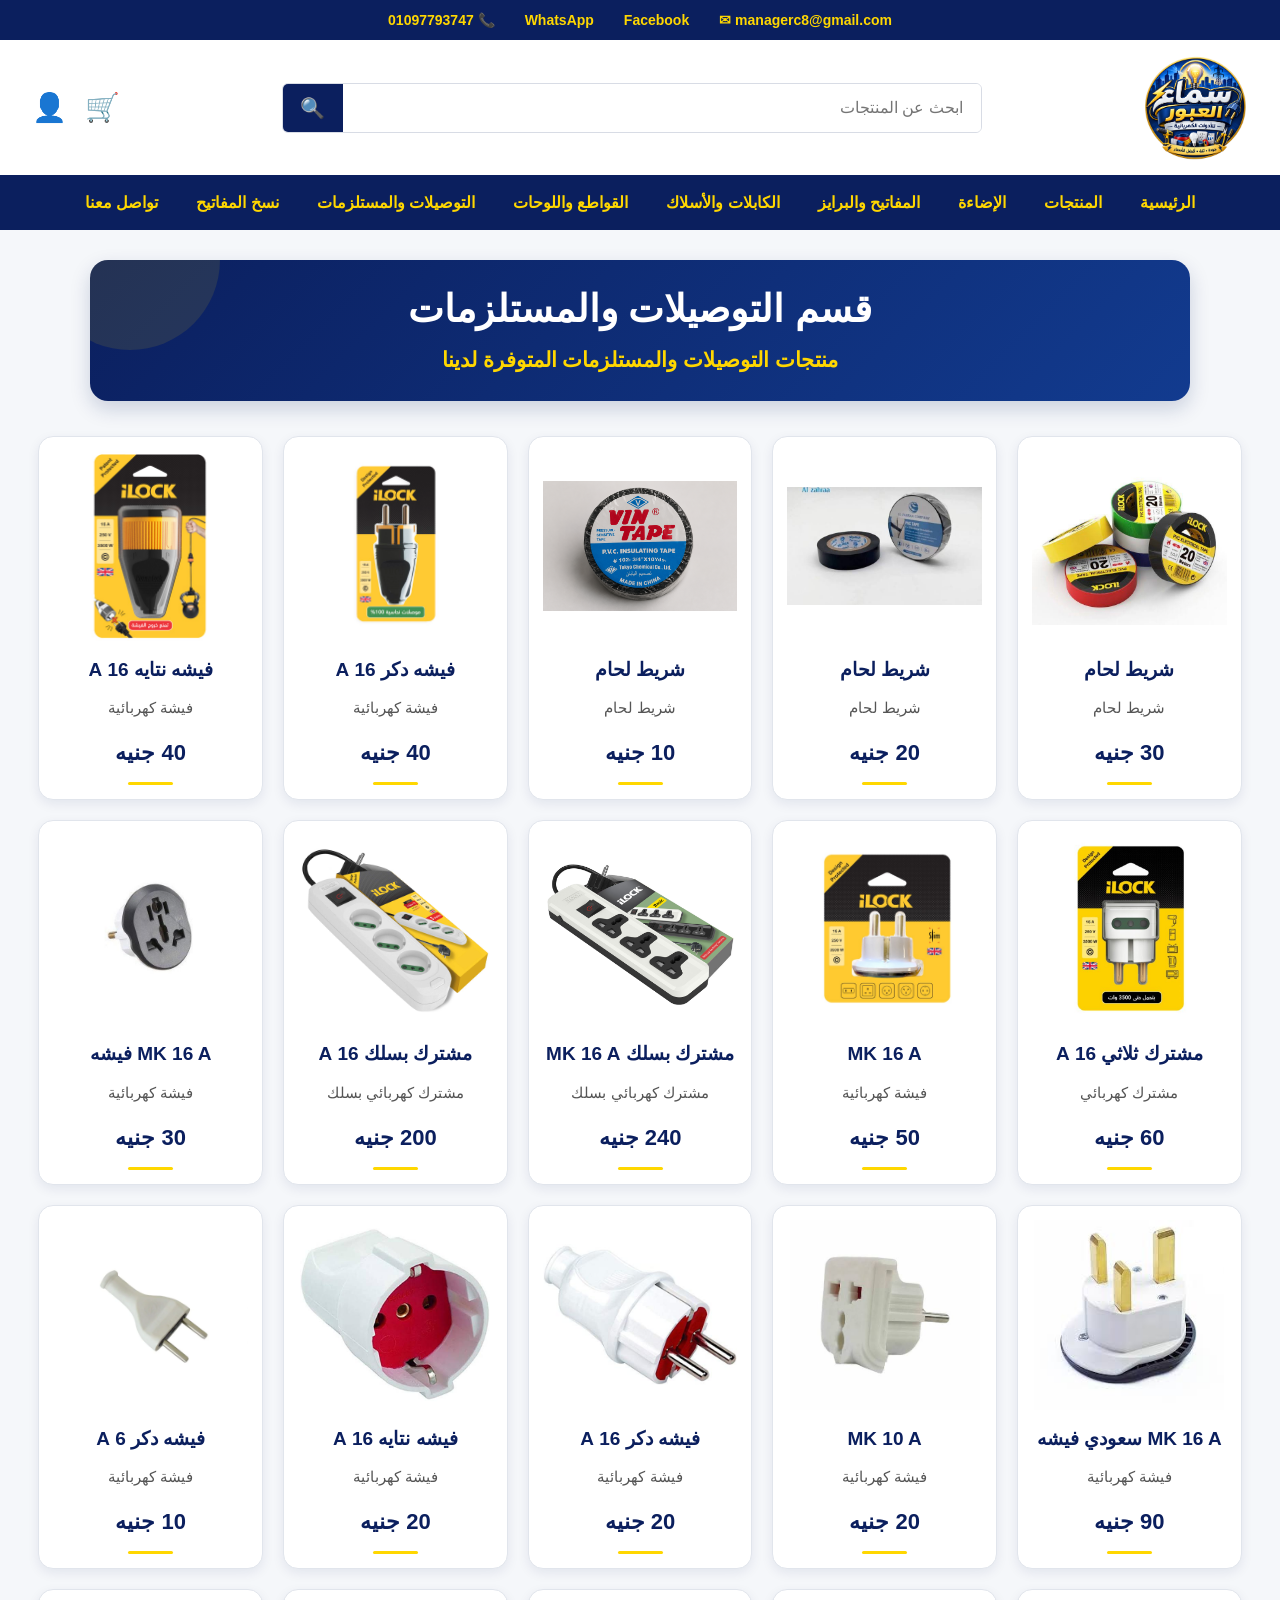
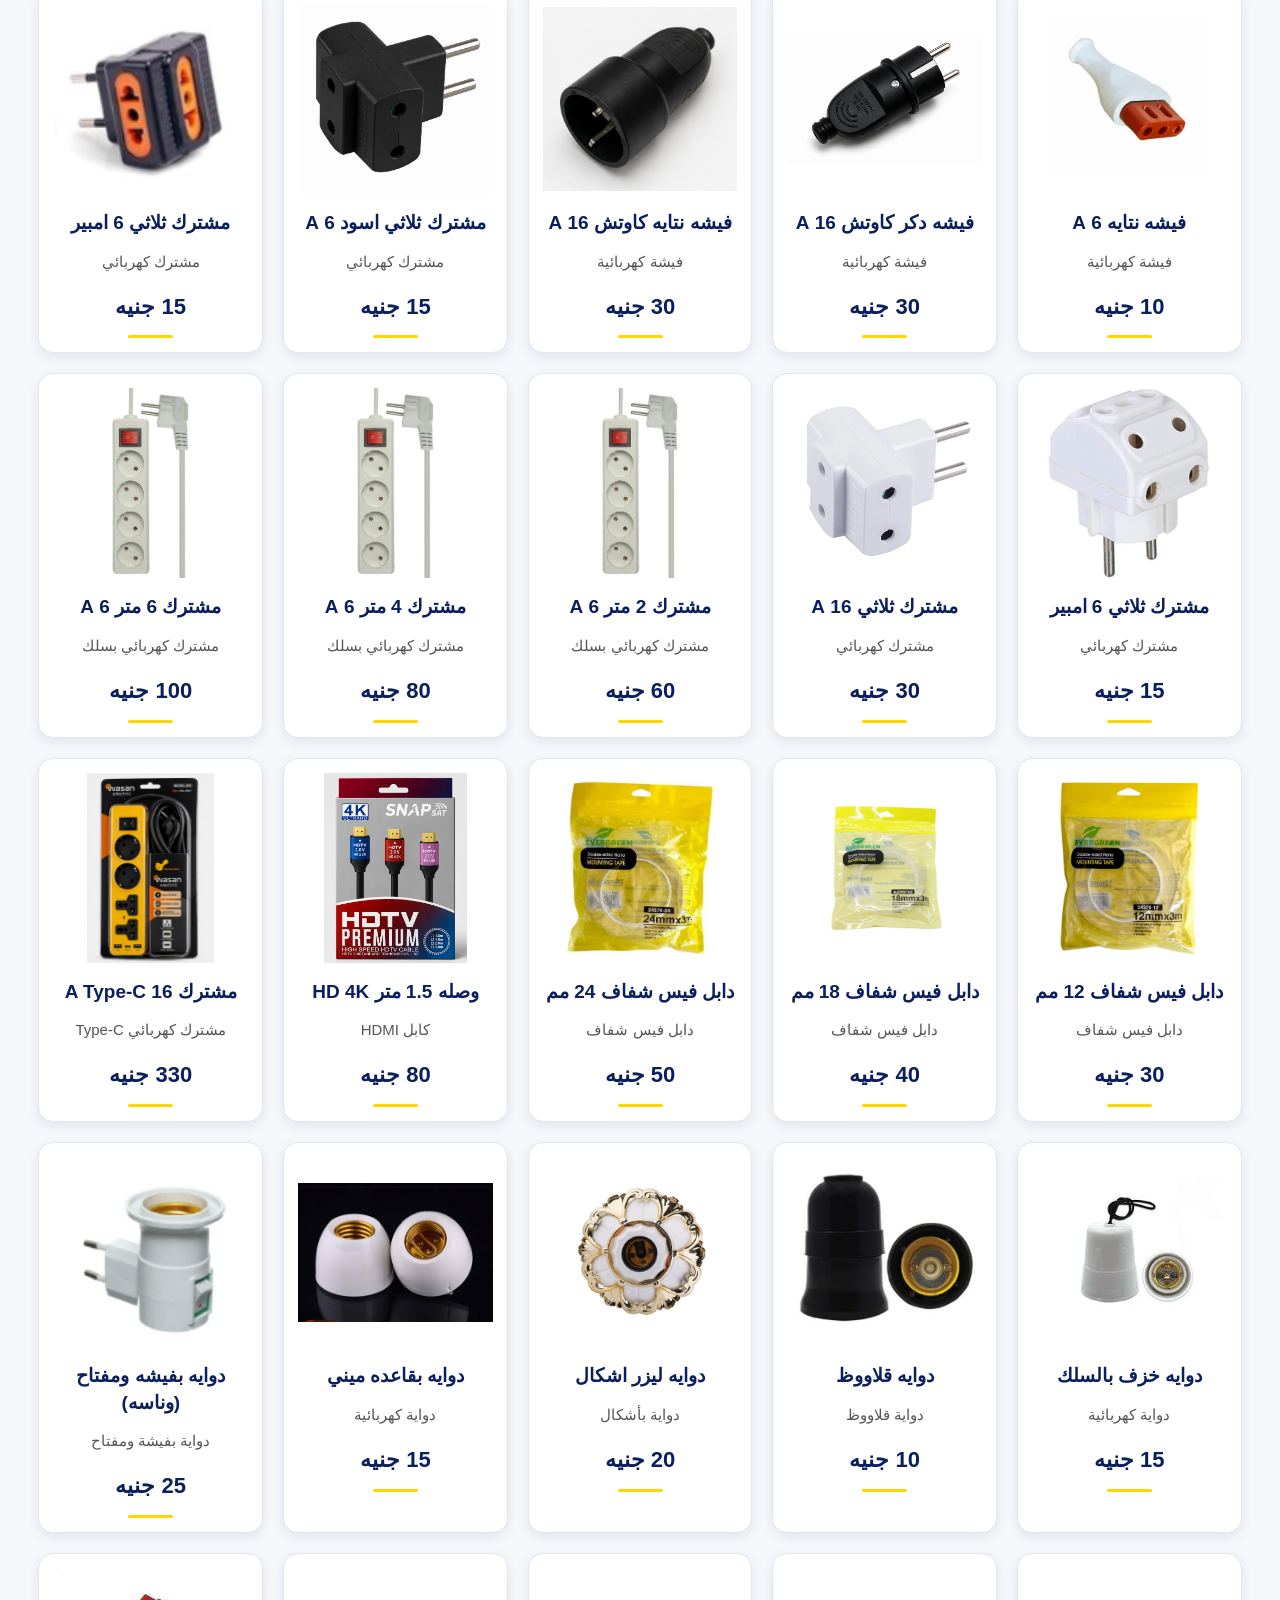
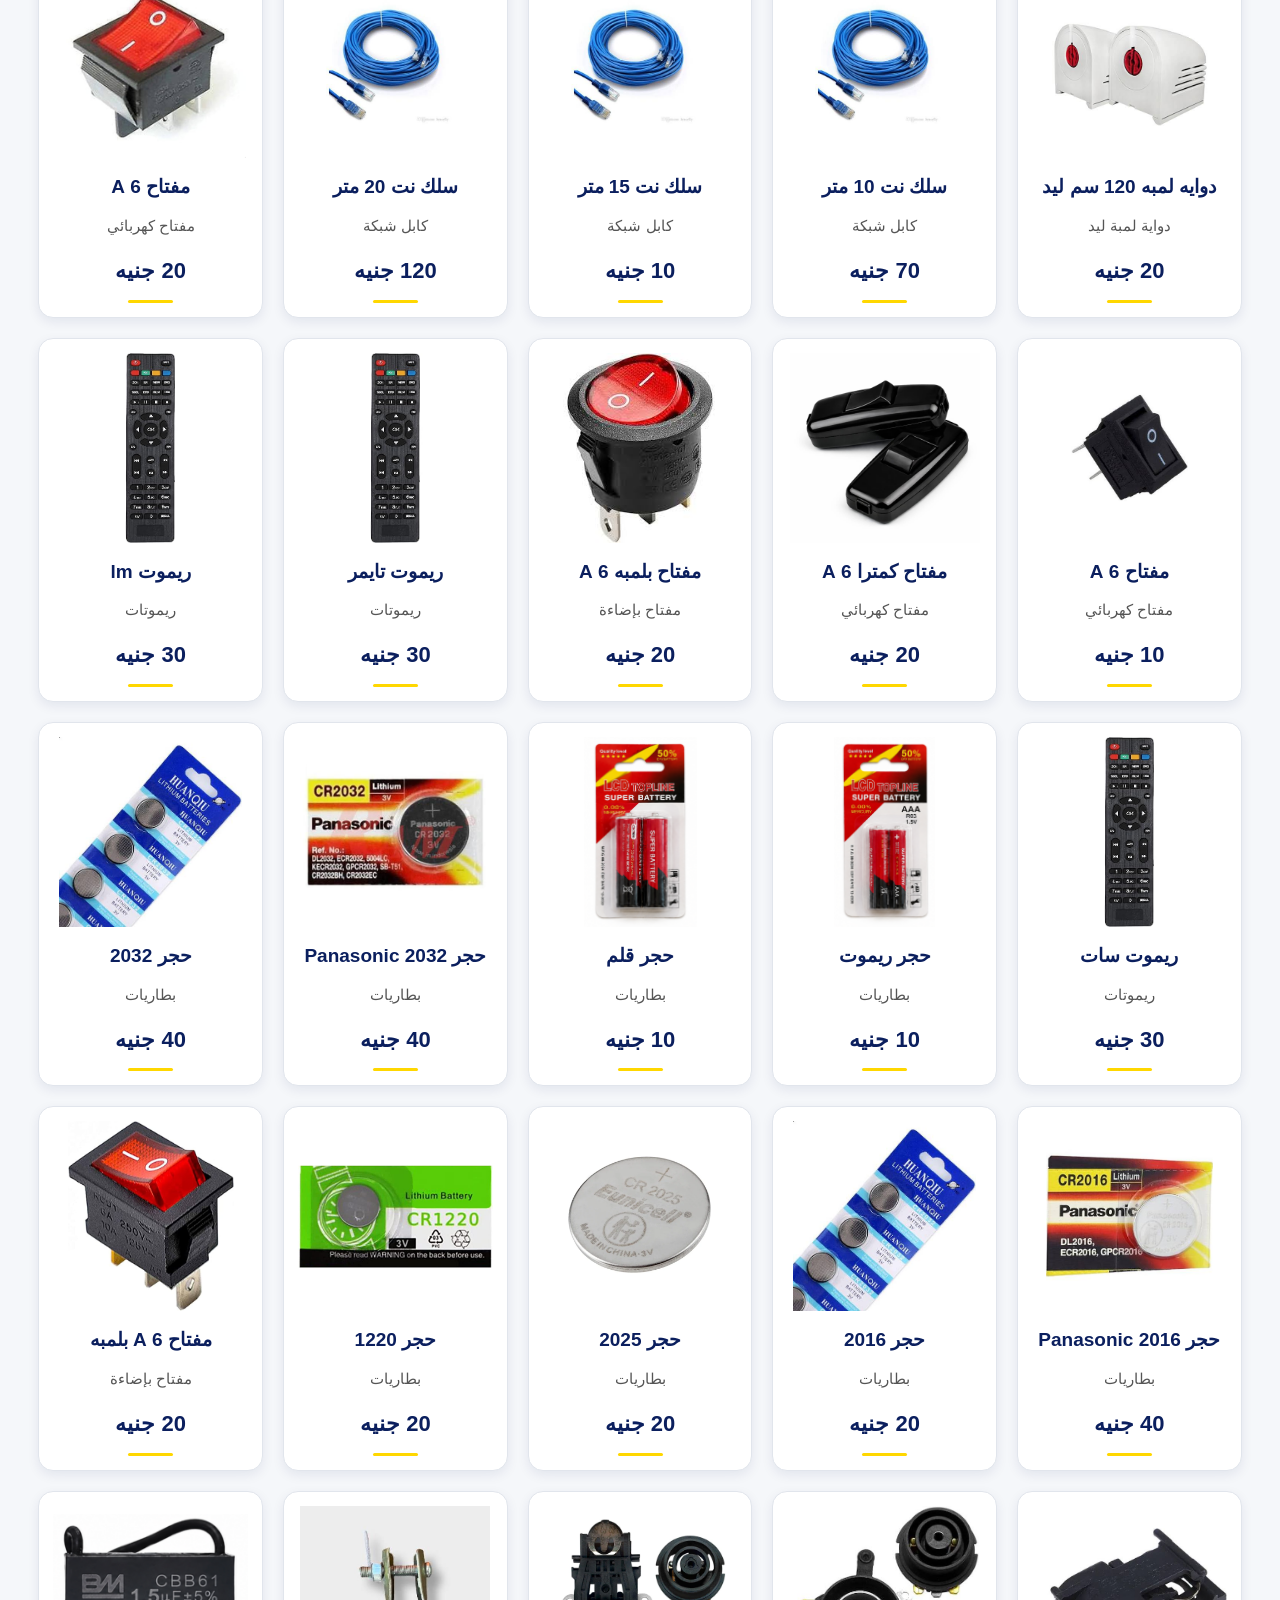
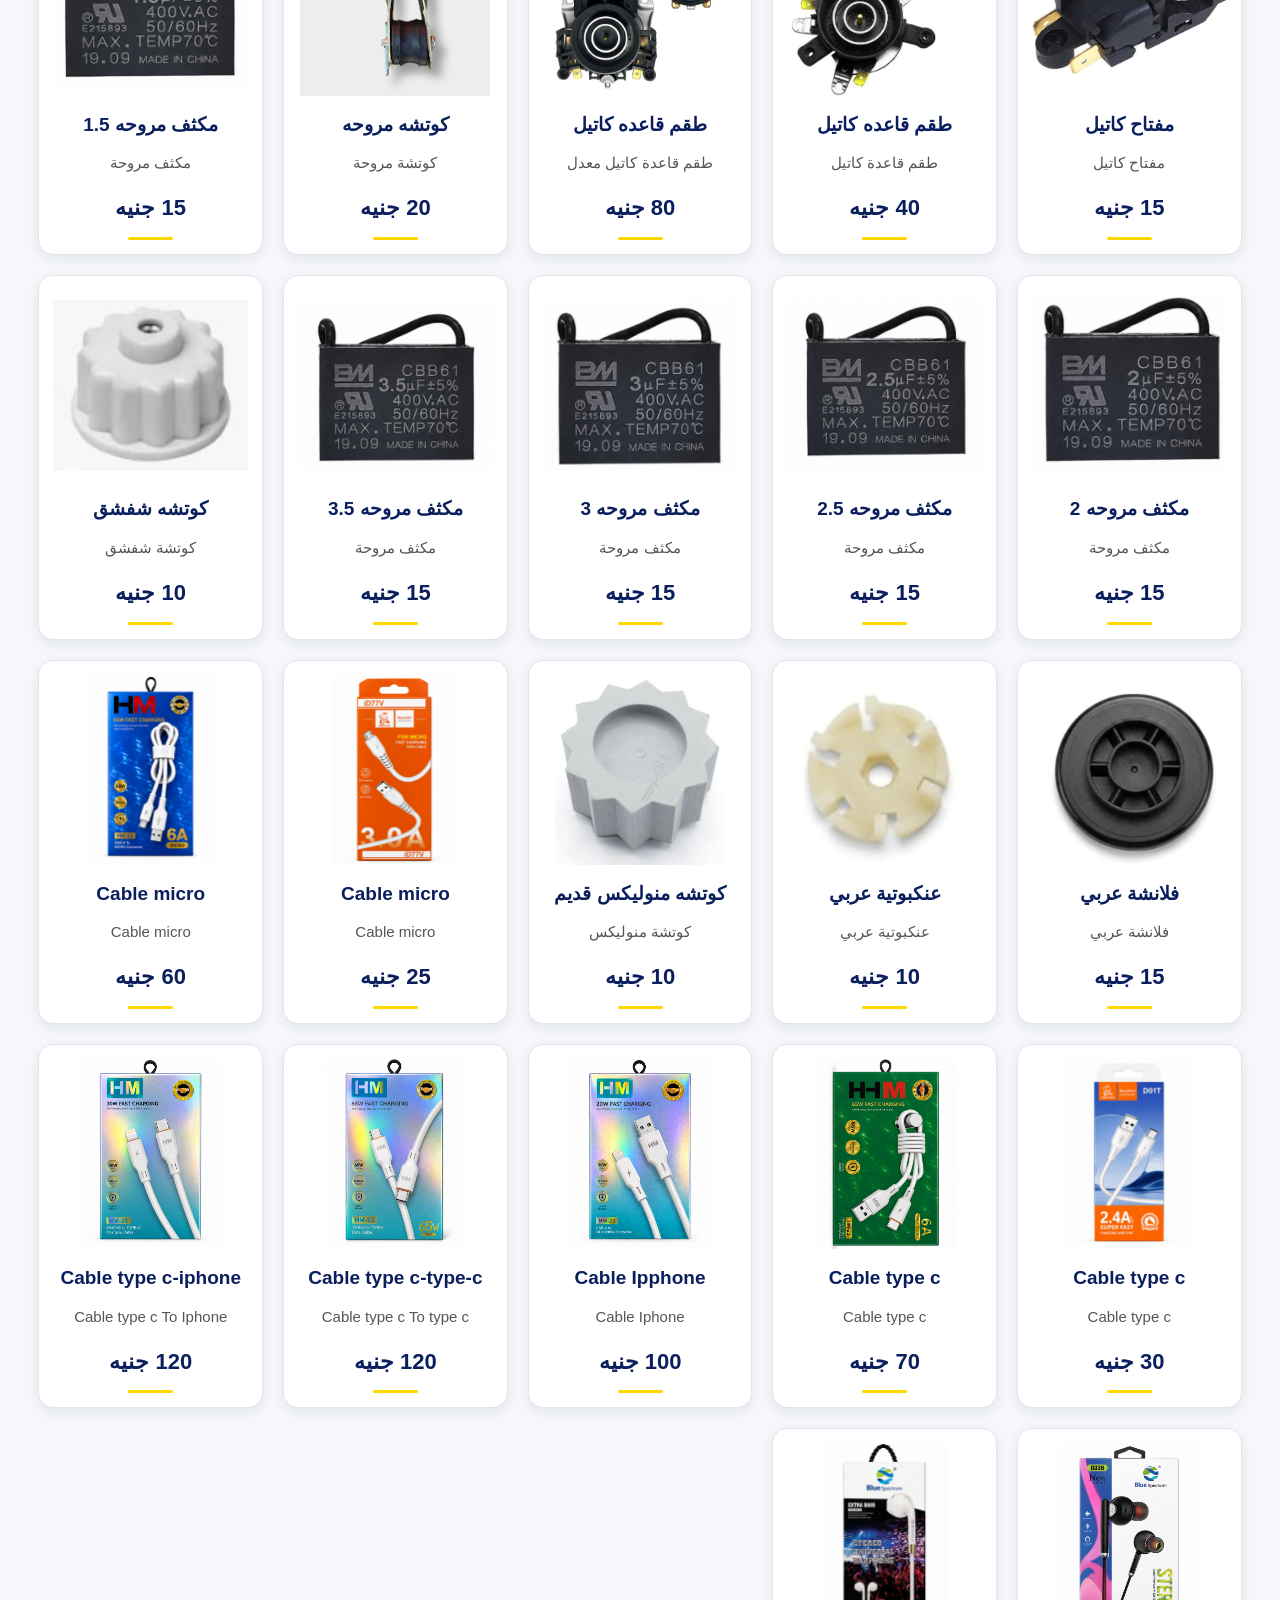
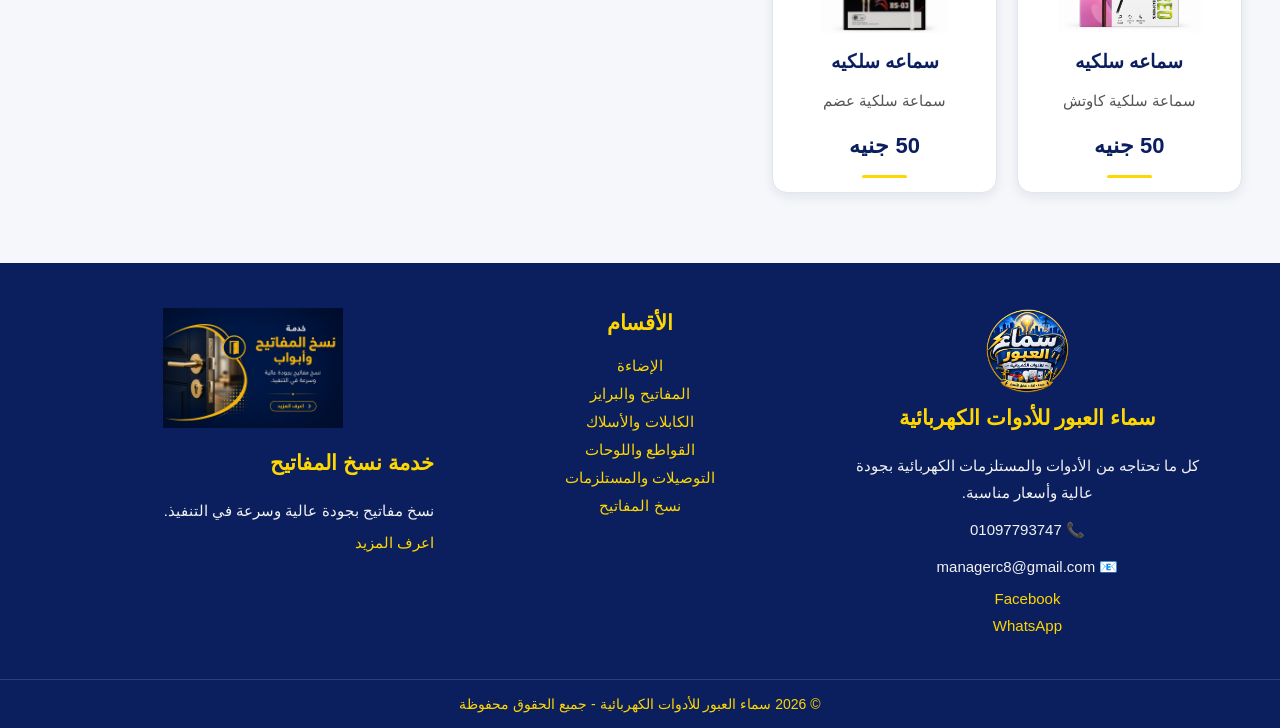
<file: supplies.html>
<!DOCTYPE html>
<html lang="ar" dir="rtl">

<head>

    <meta charset="UTF-8">

    <meta name="viewport" content="width=device-width, initial-scale=1.0">

    <title>التوصيلات والمستلزمات - سماء العبور</title>

    <link rel="stylesheet" href="style.css">

</head>
<body>

    <script src="header.js"></script>

    <div class="page-title">

        <h1>
            قسم التوصيلات والمستلزمات
        </h1>

        <h2>
            منتجات التوصيلات والمستلزمات المتوفرة لدينا
        </h2>

    </div>

    <div
        class="products"
        id="productsContainer">
    </div>

    <script src="products.js"></script>

    <script>

        const productsContainer =
            document.getElementById("productsContainer");

        const suppliesProducts =
            products.filter(
                product =>
                    product.category === "supplies"
            );

        suppliesProducts.forEach(product => {

            productsContainer.innerHTML += `

                <div class="product-card">

                    <img
                        src="${product.image}"
                        alt="${product.name}"
                    >

                    <h2>
                        ${product.name}
                    </h2>

                    <p>
                        ${product.description}
                    </p>

                    <strong>
                        ${product.price}
                    </strong>

                </div>

            `;

        });

    </script>

    <script src="footer.js"></script>

</body>

</html>
</file>
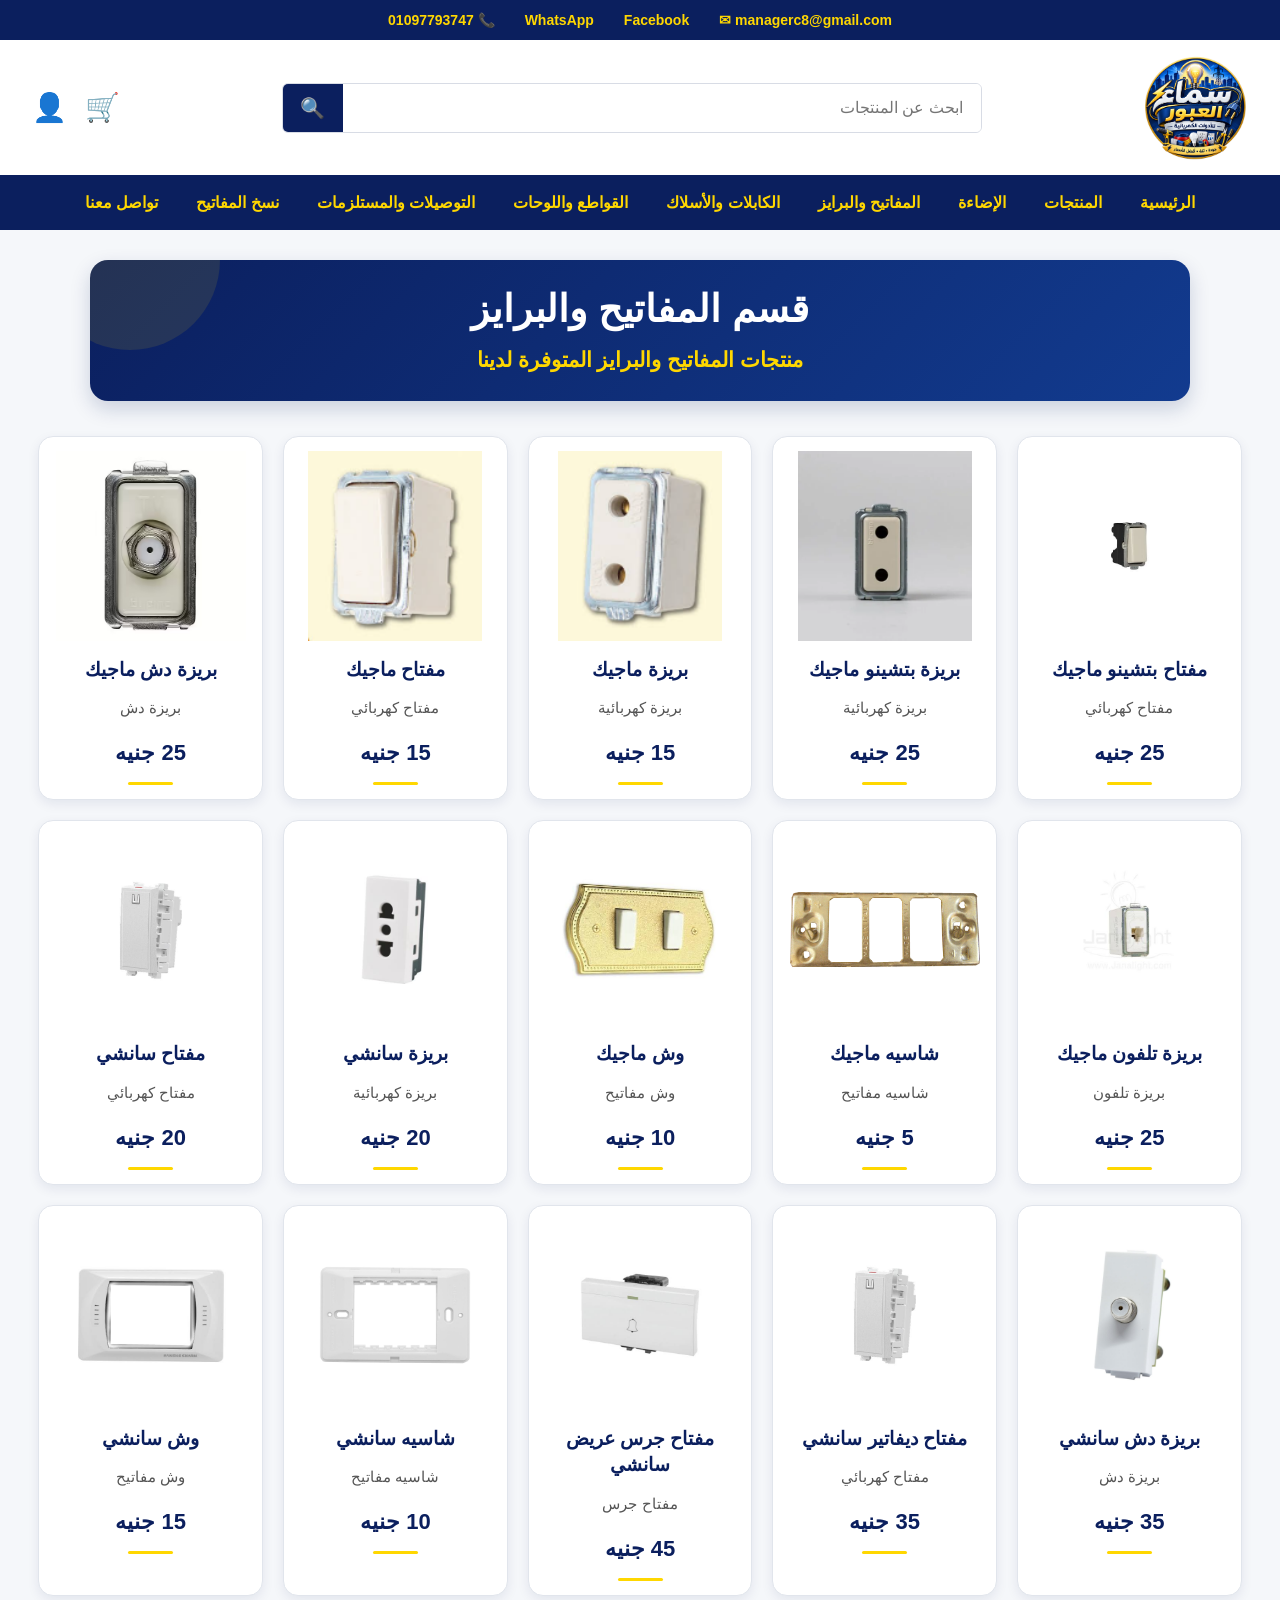
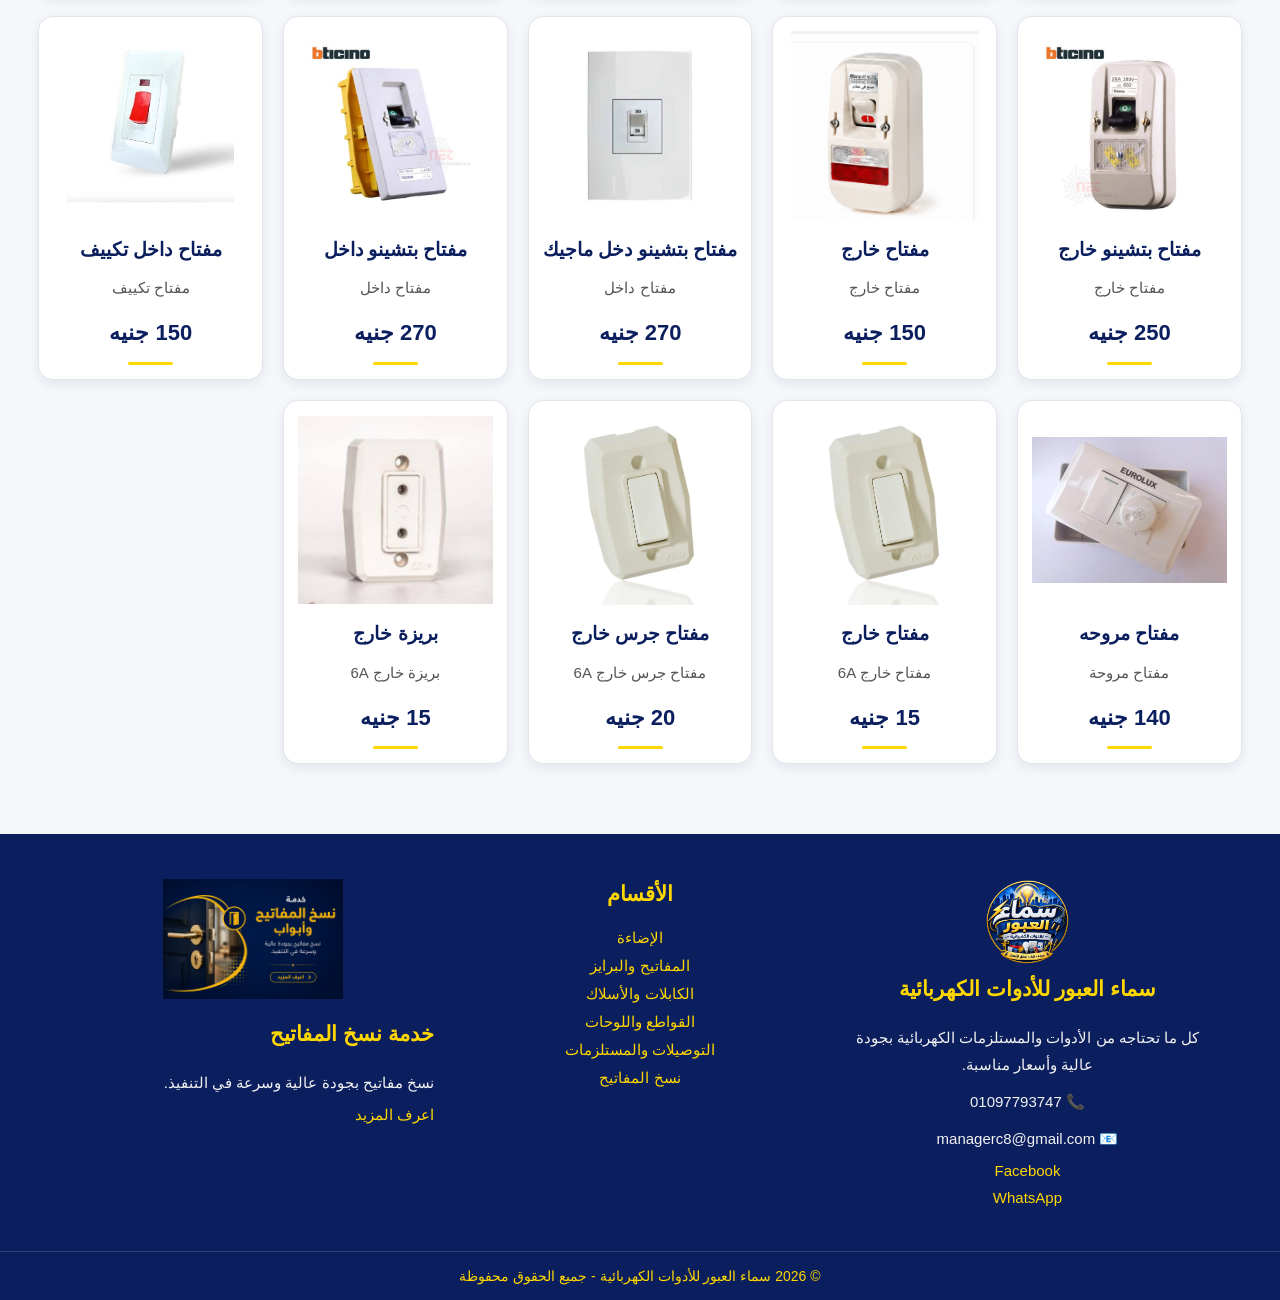
<file: switches.html>
<!DOCTYPE html>
<html lang="ar" dir="rtl">

<head>

    <meta charset="UTF-8">

    <meta name="viewport" content="width=device-width, initial-scale=1.0">

    <title>المفاتيح والبرايز - سماء العبور</title>

    <link rel="stylesheet" href="style.css">

</head>

<body>

    <!-- الهيدر -->

    <script src="header.js"></script>


    <!-- عنوان الصفحة -->

    <div class="page-title">

        <h1>
            قسم المفاتيح والبرايز
        </h1>

        <h2>
            منتجات المفاتيح والبرايز المتوفرة لدينا
        </h2>

    </div>


    <!-- المنتجات -->

    <div
        class="products"
        id="productsContainer">
    </div>


    <!-- ملف المنتجات -->

    <script src="products.js"></script>


    <!-- عرض منتجات المفاتيح والبرايز -->

    <script>

        const productsContainer =
            document.getElementById("productsContainer");


        const switchesProducts =
            products.filter(
                product =>
                    product.category === "switches"
            );


        switchesProducts.forEach(product => {

            productsContainer.innerHTML += `

                <div class="product-card">

                    <img
                        src="${product.image}"
                        alt="${product.name}"
                    >

                    <h2>
                        ${product.name}
                    </h2>

                    <p>
                        ${product.description}
                    </p>

                    <strong>
                        ${product.price}
                    </strong>

                </div>

            `;

        });

    </script>


    <!-- الفوتر -->

    <script src="footer.js"></script>

</body>

</html>
</file>
<file: style.css>
/* =========================================
   إعدادات عامة
========================================= */

* {
    box-sizing: border-box;
}

html {
    scroll-behavior: smooth;
}

body {
    margin: 0;
    padding: 0;

    font-family: Arial, sans-serif;

    background-color: #f5f7fa;

    color: #111;

    min-height: 100vh;
}


/* =========================================
   الهيدر
========================================= */

.site-header {
    width: 100%;
    background-color: #ffffff;
}


/* الشريط العلوي */

.top-bar {
    width: 100%;

    min-height: 40px;

    padding: 8px 15px;

    background-color: #0B1F5E;

    color: #FFD700;

    display: flex;

    align-items: center;

    justify-content: center;

    gap: 30px;

    flex-wrap: wrap;

    font-size: 14px;

    font-weight: bold;
}

.top-bar span {
    white-space: nowrap;
}

.top-bar a {
    color: #FFD700;

    text-decoration: none;

    transition: 0.2s;
}

.top-bar a:hover {
    color: #ffffff;
}


/* الجزء الرئيسي للهيدر */

.header-main {
    width: 95%;

    max-width: 1400px;

    min-height: 125px;

    margin: 0 auto;

    padding: 15px 0;

    display: flex;

    align-items: center;

    justify-content: space-between;

    gap: 30px;
}


/* اللوجو */

.logo {
    display: block;

    flex-shrink: 0;

    text-decoration: none;
}

.logo img {
    width: 105px;

    height: 105px;

    object-fit: contain;

    display: block;
}


/* =========================================
   البحث
========================================= */

.search-box {
    flex: 1;

    max-width: 700px;

    height: 50px;

    display: flex;

    background-color: #ffffff;

    border: 1px solid #d8dce5;

    border-radius: 6px;

    overflow: hidden;
}

.search-box input {
    flex: 1;

    width: 100%;

    border: none;

    outline: none;

    padding: 0 18px;

    font-size: 16px;

    text-align: right;
}

.search-box button {
    width: 60px;

    border: none;

    background-color: #0B1F5E;

    color: #ffffff;

    font-size: 20px;

    cursor: pointer;

    transition: 0.2s;
}

.search-box button:hover {
    background-color: #123B8F;
}


/* =========================================
   أيقونات الهيدر
========================================= */

.header-icons {
    display: flex;

    align-items: center;

    gap: 18px;

    font-size: 28px;

    flex-shrink: 0;
}

.header-icons span {
    cursor: pointer;
}


/* =========================================
   القائمة الرئيسية
========================================= */
/* =========================================
   القائمة الرئيسية
========================================= */

.main-nav {
    width: 100%;
    min-height: 55px;

    padding: 8px 20px;

    background-color: #0B1F5E;

    display: flex;
    align-items: center;
    justify-content: center;

    gap: 28px;

    flex-wrap: nowrap;

    overflow-x: auto;
}

.main-nav a {
    color: #FFD700;

    text-decoration: none;

    font-size: 16px;

    font-weight: bold;

    padding: 9px 5px;

    transition: 0.2s;

    white-space: nowrap;

    flex-shrink: 0;
}

.main-nav a:hover {
    color: #ffffff;
}

/* =========================================
   عنوان صفحات الأقسام
========================================= */

.page-title {
    width: 90%;

    max-width: 1100px;

    margin: 30px auto 35px;

    padding: 25px 20px;

    background: linear-gradient(
        135deg,
        #0B1F5E,
        #123B8F
    );

    border-radius: 18px;

    position: relative;

    overflow: hidden;

    text-align: center;

    box-shadow:
        0 8px 20px rgba(11, 31, 94, 0.18);
}

.page-title::after {
    content: "";

    position: absolute;

    width: 180px;

    height: 180px;

    background:
        rgba(255, 215, 0, 0.10);

    border-radius: 50%;

    top: -90px;

    left: -50px;
}

.page-title h1 {
    position: relative;

    z-index: 2;

    margin: 0 0 10px;

    color: #ffffff;

    font-size: 38px;

    line-height: 1.3;
}

.page-title h2 {
    position: relative;

    z-index: 2;

    margin: 0;

    color: #FFD700;

    font-size: 21px;

    line-height: 1.5;
}


/* =========================================
   المنتجات
========================================= */

.products {
    width: 94%;

    max-width: 1400px;

    margin: 0 auto 60px;

    display: grid;

    grid-template-columns:
        repeat(5, minmax(0, 1fr));

    gap: 20px;
}


/* كارت المنتج */

.product-card {
    min-width: 0;

    background-color: #ffffff;

    padding: 14px;

    border-radius: 15px;

    border: 1px solid #e1e5ec;

    box-shadow:
        0 4px 12px rgba(11, 31, 94, 0.08);

    display: flex;

    flex-direction: column;

    align-items: center;

    text-align: center;

    transition:
        transform 0.25s,
        box-shadow 0.25s,
        border-color 0.25s;
}

.product-card:hover {
    transform: translateY(-6px);

    border-color: #FFD700;

    box-shadow:
        0 10px 25px rgba(11, 31, 94, 0.16);
}


/* صورة المنتج */

.product-card img {
    width: 100%;

    height: 190px;

    object-fit: contain;

    display: block;

    margin-bottom: 8px;
}


/* اسم المنتج */

.product-card h2 {
    margin: 8px 0;

    color: #0B1F5E;

    font-size: 19px;

    line-height: 1.4;
}


/* وصف المنتج */

.product-card p {
    margin: 5px 0 10px;

    color: #555555;

    font-size: 15px;

    line-height: 1.6;
}


/* السعر */

.product-card strong {
    display: block;

    margin: 8px 0 5px;

    color: #0B1F5E;

    font-size: 22px;

    line-height: 1.4;
}


/* الخط الذهبي */

.product-card::after {
    content: "";

    width: 45px;

    height: 3px;

    margin-top: 8px;

    background-color: #FFD700;

    border-radius: 10px;
}


/* =========================================
   لا توجد نتائج
========================================= */

.no-results {
    grid-column: 1 / -1;

    padding: 50px;

    background-color: #ffffff;

    border-radius: 15px;

    color: #555555;

    font-size: 22px;

    text-align: center;

    box-shadow:
        0 4px 12px rgba(11, 31, 94, 0.08);
}


/* =========================================
   زر تصفح المنتجات
========================================= */

.hero-button {
    display: inline-block;

    padding: 15px 35px;

    background-color: #FFD700;

    color: #0B1F5E;

    border: none;

    border-radius: 8px;

    text-decoration: none;

    font-size: 20px;

    font-weight: bold;

    transition: 0.25s;
}

.hero-button:hover {
    background-color: #0B1F5E;

    color: #FFD700;
}


/* =========================================
   الفوتر
========================================= */

.site-footer {
    width: 100%;

    margin-top: 70px;

    background-color: #0B1F5E;

    color: #ffffff;
}

.footer-container {
    width: 92%;

    max-width: 1250px;

    margin: 0 auto;

    padding: 45px 20px;

    display: grid;

    grid-template-columns:
        1.2fr 1fr 1.2fr;

    gap: 55px;

    align-items: start;
}

.footer-box {
    display: flex;

    flex-direction: column;

    gap: 10px;
}

.footer-box h3 {
    margin: 0 0 10px;

    color: #FFD700;

    font-size: 21px;

    line-height: 1.4;
}

.footer-box p {
    margin: 0;

    color: #f2f2f2;

    font-size: 15px;

    line-height: 1.8;
}

.footer-box a {
    color: #FFD700;

    text-decoration: none;

    font-size: 15px;

    transition: 0.2s;
}

.footer-box a:hover {
    color: #ffffff;
}


/* بيانات المحل */

.footer-info {
    align-items: center;

    text-align: center;
}

.footer-logo {
    width: 85px;

    height: 85px;

    object-fit: contain;

    display: block;
}


/* الأقسام */

.footer-categories {
    align-items: center;

    text-align: center;
}


/* أسفل الفوتر */

.footer-bottom {
    width: 100%;

    padding: 16px;

    border-top:
        1px solid rgba(255, 255, 255, 0.15);

    color: #FFD700;

    font-size: 14px;

    text-align: center;
}


/* =========================================
   أجهزة متوسطة
========================================= */

@media (max-width: 1100px) {

    .products {
        grid-template-columns:
            repeat(4, 1fr);
    }

    .main-nav {
        gap: 30px;
    }

}


/* =========================================
   تابلت
========================================= */

@media (max-width: 850px) {

    .products {
        grid-template-columns:
            repeat(3, 1fr);

        gap: 15px;
    }

    .footer-container {
        gap: 35px;
    }

}


/* =========================================
   موبايل
========================================= */

@media (max-width: 800px) {

    .top-bar {
        gap: 12px;

        font-size: 11px;
    }

    .header-main {
        flex-direction: column;

        min-height: auto;

        padding: 15px 0;

        gap: 15px;
    }

    .logo img {
        width: 80px;

        height: 80px;
    }

    .search-box {
        width: 95%;

        max-width: none;
    }

    .header-icons {
        font-size: 25px;
    }

    .main-nav {
        gap: 12px;

        padding: 10px;
    }

    .main-nav a {
        font-size: 14px;
    }

    .footer-container {
        grid-template-columns: 1fr;

        gap: 35px;

        text-align: center;
    }

    .footer-box {
        align-items: center;
    }

}


/* =========================================
   موبايل صغير
========================================= */

@media (max-width: 600px) {

    .page-title {
        width: 94%;

        margin-top: 20px;

        padding: 20px 12px;
    }

    .page-title h1 {
        font-size: 30px;
    }

    .page-title h2 {
        font-size: 18px;
    }

    .products {
        width: 94%;

        grid-template-columns:
            repeat(2, 1fr);

        gap: 12px;
    }

    .product-card {
        padding: 10px;

        border-radius: 12px;
    }

    .product-card img {
        height: 150px;
    }

    .product-card h2 {
        font-size: 17px;
    }

    .product-card p {
        font-size: 13px;
    }

    .product-card strong {
        font-size: 19px;
    }

    .no-results {
        padding: 35px 20px;

        font-size: 18px;
    }
}
/* حجم صورة خدمة نسخ المفاتيح في الفوتر */
.footer-key-image {
    width: 180px !important;
    height: auto !important;
    max-width: 180px !important;
    object-fit: contain !important;
    display: block !important;
    margin: 0 auto 10px !important;
}

/* =========================================
   صفحة نسخ المفاتيح
========================================= */
/* =========================================================
   صفحة نسخ المفاتيح - KEYS PAGE
========================================================= */


/* =========================================================
   الحاوية الرئيسية
========================================================= */

.keys-page {
    width: 92%;
    max-width: 1200px;
    margin: 30px auto 70px;
}


/* =========================================================
   Hero
========================================================= */

.keys-hero {
    width: 92%;
    max-width: 1400px;
    min-height: 420px;

    margin: 30px auto;

    padding: 35px 45px;

    display: flex;
    align-items: center;
    justify-content: space-between;

    gap: 40px;

    background: linear-gradient(
        135deg,
        #071b5c,
        #153f91
    );

    border-radius: 20px;

    overflow: hidden;

    box-shadow:
        0 10px 30px rgba(11, 31, 94, 0.20);
}


/* صورة الـ Hero */

.keys-hero-image {
    width: 48%;

    display: flex;

    align-items: center;

    justify-content: center;
}


.keys-hero-image img {
    width: 100%;

    max-width: 600px;

    height: 340px;

    object-fit: contain;

    display: block;
}


/* محتوى الـ Hero */

.keys-hero-content {
    width: 48%;

    text-align: right;
}


/* الشارة */

.keys-badge {
    display: inline-block;

    padding: 8px 18px;

    margin-bottom: 15px;

    background-color: #FFD700;

    color: #0B1F5E;

    border-radius: 25px;

    font-size: 16px;

    font-weight: bold;
}


/* العنوان */

.keys-hero-content h1 {
    margin: 0 0 12px;

    color: #ffffff;

    font-size: 46px;

    font-weight: bold;

    line-height: 1.3;
}


/* العنوان الفرعي */

.keys-hero-content h2 {
    margin: 0 0 15px;

    color: #FFD700;

    font-size: 27px;

    line-height: 1.5;
}


/* الوصف */

.keys-hero-content p {
    margin: 0 0 25px;

    color: #f2f2f2;

    font-size: 18px;

    line-height: 1.8;
}


/* أزرار Hero */

.keys-hero-buttons {
    display: flex;

    align-items: center;

    gap: 12px;

    flex-wrap: wrap;
}


.keys-btn {
    display: inline-block;

    padding: 13px 26px;

    border-radius: 8px;

    text-decoration: none;

    font-size: 17px;

    font-weight: bold;

    transition: 0.25s;
}


.keys-btn:hover {
    transform: translateY(-3px);
}


/* زر أصفر */

.keys-btn-yellow {
    background-color: #FFD700;

    color: #0B1F5E;
}


.keys-btn-yellow:hover {
    background-color: #ffffff;

    color: #0B1F5E;
}


/* زر Outline */

.keys-btn-outline {
    background-color: transparent;

    border: 2px solid #FFD700;

    color: #ffffff;
}


.keys-btn-outline:hover {
    background-color: #FFD700;

    color: #0B1F5E;
}


/* =========================================================
   المميزات
========================================================= */

.keys-features {
    width: 94%;

    max-width: 1400px;

    margin: 25px auto 0;

    display: grid;

    grid-template-columns:
        repeat(3, minmax(0, 1fr));

    gap: 20px;
}


.keys-feature {
    background-color: #ffffff;

    padding: 22px;

    border-radius: 16px;

    display: flex;

    align-items: center;

    gap: 15px;

    border: 1px solid #e1e5ec;

    box-shadow:
        0 4px 12px rgba(11, 31, 94, 0.08);

    transition: 0.25s;
}


.keys-feature:hover {
    transform: translateY(-4px);

    border-color: #FFD700;

    box-shadow:
        0 8px 20px rgba(11, 31, 94, 0.12);
}


.keys-feature-icon {
    width: 65px;

    height: 65px;

    min-width: 65px;

    border-radius: 50%;

    background-color: #0B1F5E;

    color: #FFD700;

    display: flex;

    align-items: center;

    justify-content: center;

    font-size: 30px;
}


.keys-feature h3 {
    margin: 0 0 7px;

    color: #0B1F5E;

    font-size: 23px;

    font-weight: bold;
}


.keys-feature p {
    margin: 0;

    color: #555;

    font-size: 15px;

    line-height: 1.7;
}


/* =========================================================
   قسم المنتجات
========================================================= */

.keys-products {
    width: 94%;

    max-width: 1400px;

    margin: 60px auto;
}


/* عنوان القسم */

.keys-section-title {
    margin: 0;

    color: #0B1F5E;

    font-size: 40px;

    font-weight: bold;

    text-align: center;
}


.keys-section-title::after {
    content: "";

    display: block;

    width: 80px;

    height: 4px;

    margin: 12px auto;

    background-color: #FFD700;

    border-radius: 10px;
}


/* وصف القسم */

.keys-section-subtitle {
    margin: 0 0 35px;

    color: #555;

    font-size: 18px;

    text-align: center;
}


/* =========================================================
   شبكة المنتجات
========================================================= */

.keys-product-grid {
    width: 100%;

    display: grid;

    grid-template-columns:
        repeat(5, minmax(0, 1fr));

    gap: 20px;
}


/* =========================================================
   كارت المنتج
========================================================= */

.keys-product-card {
    background-color: #ffffff;

    padding: 14px;

    border-radius: 15px;

    border: 1px solid #e1e5ec;

    box-shadow:
        0 4px 12px rgba(11, 31, 94, 0.08);

    text-align: center;

    transition: 0.25s;

    display: flex;

    flex-direction: column;

    align-items: center;

    min-width: 0;
}


.keys-product-card:hover {
    transform: translateY(-6px);

    border-color: #FFD700;

    box-shadow:
        0 10px 25px rgba(11, 31, 94, 0.16);
}


/* =========================================================
   صورة المنتج
========================================================= */

.keys-product-image {
    width: 100%;

    height: 190px;

    display: flex;

    align-items: center;

    justify-content: center;

    margin-bottom: 10px;

    overflow: hidden;
}


.keys-product-image img {
    width: 100%;

    height: 100%;

    object-fit: contain;

    display: block;
}


/* =========================================================
   اسم المنتج
========================================================= */

.keys-product-card h3 {
    margin: 10px 0;

    color: #0B1F5E;

    font-size: 24px;

    font-weight: bold;

    line-height: 1.4;
}


/* =========================================================
   وصف المنتج
========================================================= */

.keys-product-card p {
    margin: 0 0 8px;

    color: #555;

    font-size: 15px;

    font-weight: normal;

    line-height: 1.7;
}


/* =========================================================
   سعر المنتج
========================================================= */

.keys-product-card strong {
    display: block;

    color: #0B1F5E;

    font-size: 22px;

    font-weight: bold;

    margin: 10px 0 5px;
}


/* الخط الأصفر أسفل السعر */

.keys-product-card::after {
    content: "";

    width: 55px;

    height: 3px;

    background-color: #FFD700;

    border-radius: 10px;

    margin-top: 7px;
}


/* =========================================================
   CTA - التواصل
========================================================= */

.keys-cta {
    width: 94%;

    max-width: 1400px;

    margin: 50px auto;

    padding: 30px 35px;

    background-color: #ffffff;

    border: 1px solid #e1e5ec;

    border-radius: 18px;

    box-shadow:
        0 4px 12px rgba(11, 31, 94, 0.08);

    display: flex;

    align-items: center;

    justify-content: space-between;

    gap: 25px;
}


/* نص CTA */

.keys-cta-text {
    text-align: right;
}


.keys-cta-text h2 {
    margin: 0 0 8px;

    color: #0B1F5E;

    font-size: 28px;

    font-weight: bold;
}


.keys-cta-text p {
    margin: 0;

    color: #555;

    font-size: 17px;

    line-height: 1.7;
}


/* أزرار CTA */

.keys-cta-buttons {
    display: flex;

    align-items: center;

    gap: 12px;

    flex-wrap: wrap;
}


/* زر أزرق */

.keys-btn-blue {
    background-color: #0B1F5E;

    color: #ffffff;
}


.keys-btn-blue:hover {
    background-color: #123B8F;

    color: #ffffff;
}


/* =========================================================
   صورة خدمة المفاتيح في الفوتر
========================================================= */

.footer-key-image {
    width: 160px;

    max-width: 160px;

    height: auto;

    object-fit: contain;

    display: block;

    margin: 0 auto 10px;
}


/* =========================================================
   شاشات متوسطة
========================================================= */

@media (max-width: 1100px) {

    .keys-product-grid {
        grid-template-columns:
            repeat(3, minmax(0, 1fr));
    }


    .keys-hero {
        padding: 30px;
    }


    .keys-hero-content h1 {
        font-size: 40px;
    }


    .keys-hero-content h2 {
        font-size: 24px;
    }

}


/* =========================================================
   التابلت
========================================================= */

@media (max-width: 850px) {

    .keys-product-grid {
        grid-template-columns:
            repeat(2, minmax(0, 1fr));
    }


    .keys-hero {
        flex-direction: column;

        text-align: center;

        padding: 30px 25px;
    }


    .keys-hero-image,
    .keys-hero-content {
        width: 100%;
    }


    .keys-hero-image img {
        height: 260px;
    }


    .keys-hero-content {
        text-align: center;
    }


    .keys-hero-buttons {
        justify-content: center;
    }


    .keys-features {
        grid-template-columns: 1fr;
    }


    .keys-feature {
        justify-content: center;
    }


    .keys-cta {
        flex-direction: column;

        text-align: center;
    }


    .keys-cta-text {
        text-align: center;
    }


    .keys-cta-buttons {
        justify-content: center;
    }

}


/* =========================================================
   الموبايل
========================================================= */

@media (max-width: 600px) {

    .keys-page {
        width: 94%;
    }


    .keys-hero {
        width: 94%;

        min-height: auto;

        padding: 25px 15px;

        border-radius: 15px;
    }


    .keys-hero-image img {
        height: 210px;
    }


    .keys-hero-content h1 {
        font-size: 30px;
    }


    .keys-hero-content h2 {
        font-size: 20px;
    }


    .keys-hero-content p {
        font-size: 15px;
    }


    .keys-btn {
        padding: 11px 18px;

        font-size: 15px;
    }


    .keys-features {
        width: 94%;
    }


    .keys-feature {
        padding: 17px;

        text-align: right;
    }


    .keys-feature-icon {
        width: 55px;

        height: 55px;

        min-width: 55px;

        font-size: 25px;
    }


    .keys-feature h3 {
        font-size: 20px;
    }


    .keys-feature p {
        font-size: 14px;
    }


    .keys-products {
        width: 94%;

        margin-top: 45px;
    }


    .keys-section-title {
        font-size: 30px;
    }


    .keys-section-subtitle {
        font-size: 15px;
    }


    .keys-product-grid {
        grid-template-columns: 1fr;

        gap: 15px;
    }


    .keys-product-image {
        height: 200px;
    }


    .keys-product-card h3 {
        font-size: 24px;
    }


    .keys-product-card p {
        font-size: 15px;
    }


    .keys-product-card strong {
        font-size: 21px;
    }


    .keys-cta {
        width: 94%;

        padding: 25px 18px;
    }


    .keys-cta-text h2 {
        font-size: 24px;
    }


    .keys-cta-text p {
        font-size: 15px;
    }


    .footer-key-image {
        width: 120px;

        max-width: 120px;
    }

}


/* =========================================================
   موبايل صغير
========================================================= */

@media (max-width: 400px) {

    .keys-hero-content h1 {
        font-size: 27px;
    }


    .keys-hero-content h2 {
        font-size: 18px;
    }


    .keys-section-title {
        font-size: 27px;
    }


    .keys-product-card h3 {
        font-size: 22px;
    }

}
</file>
